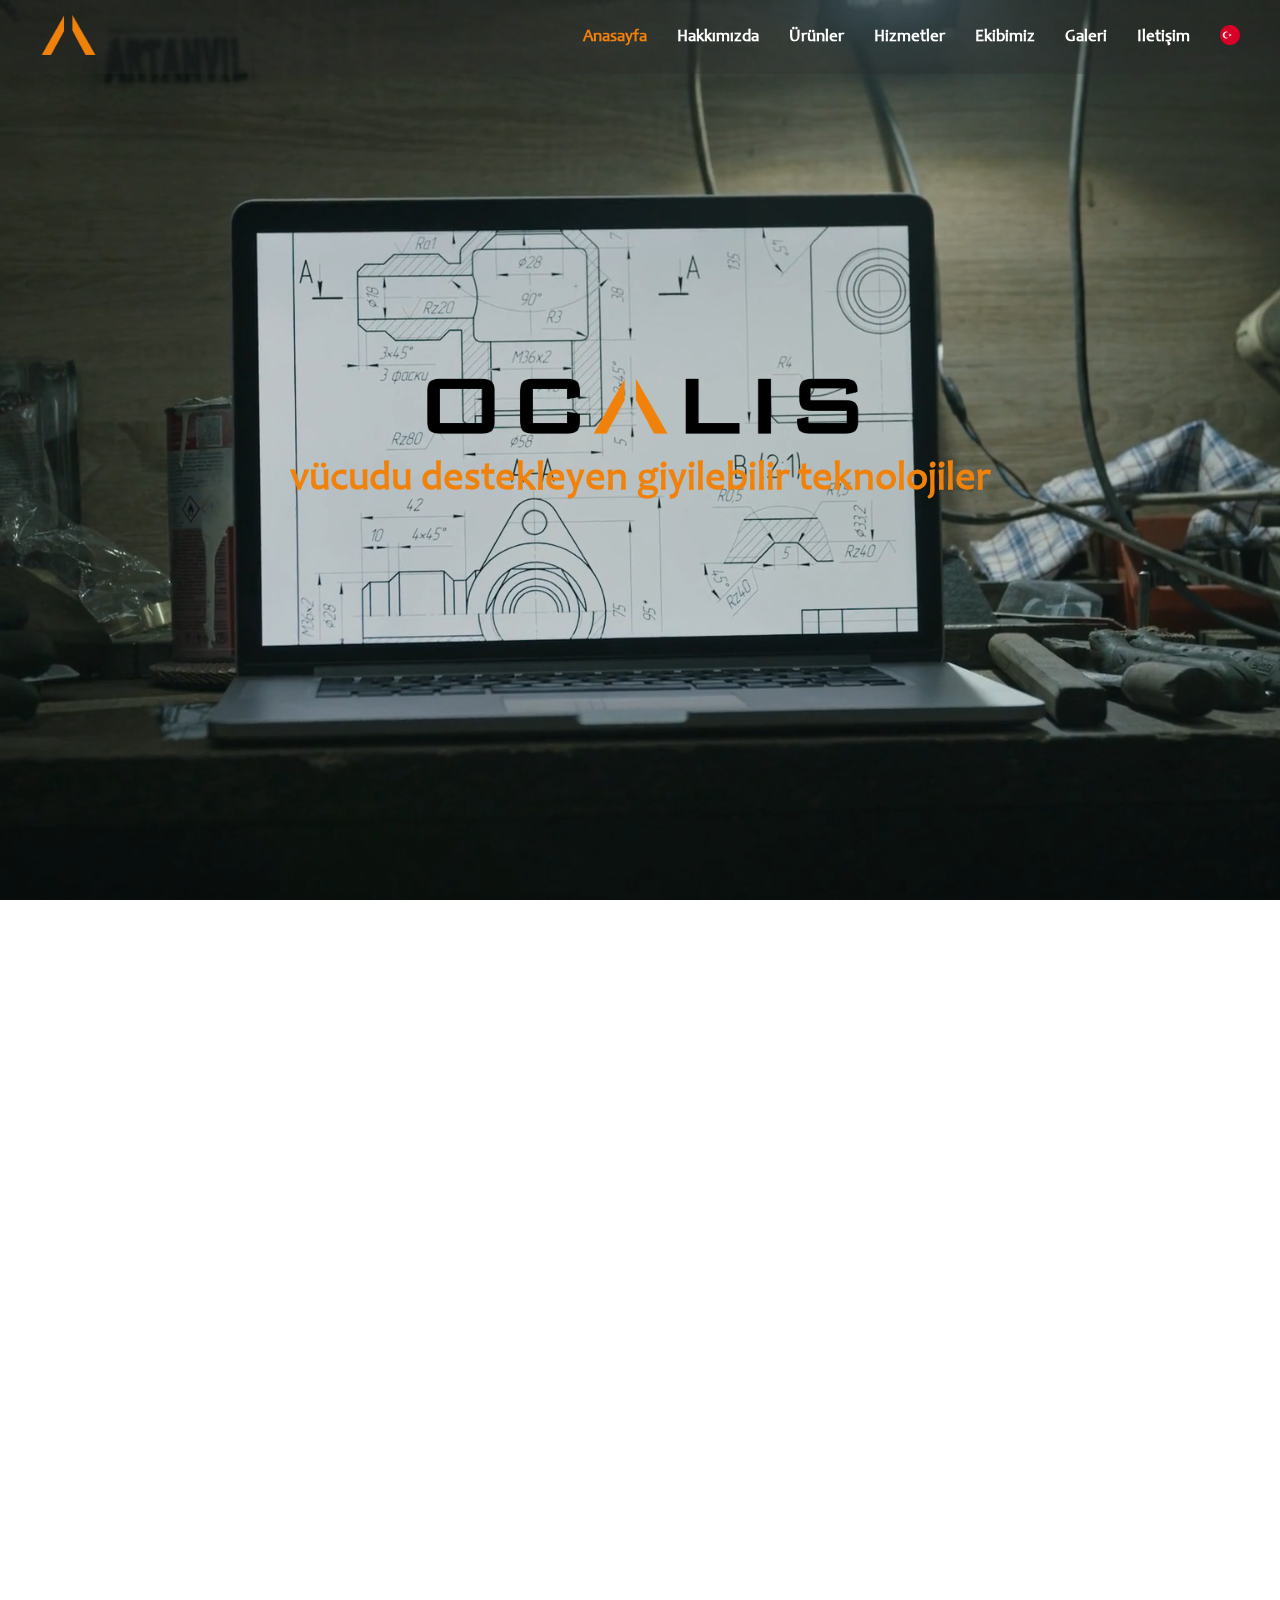
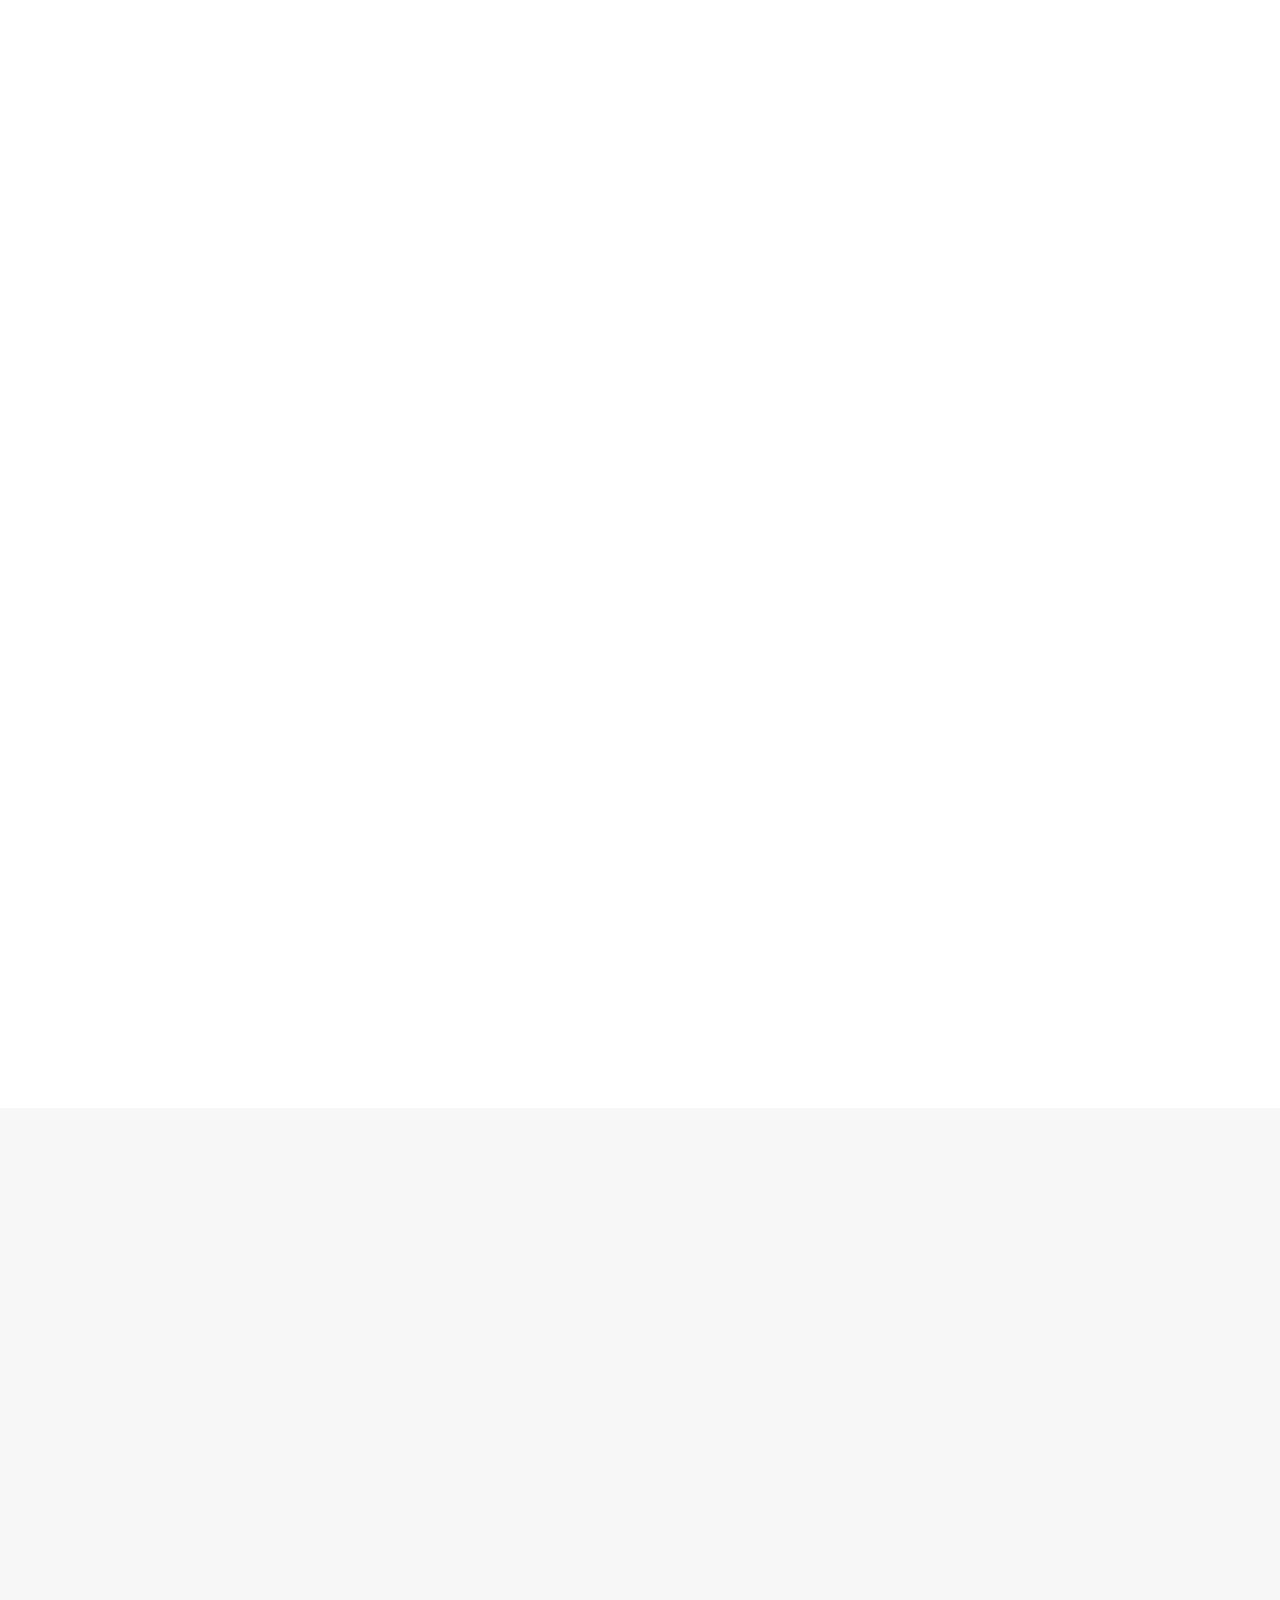
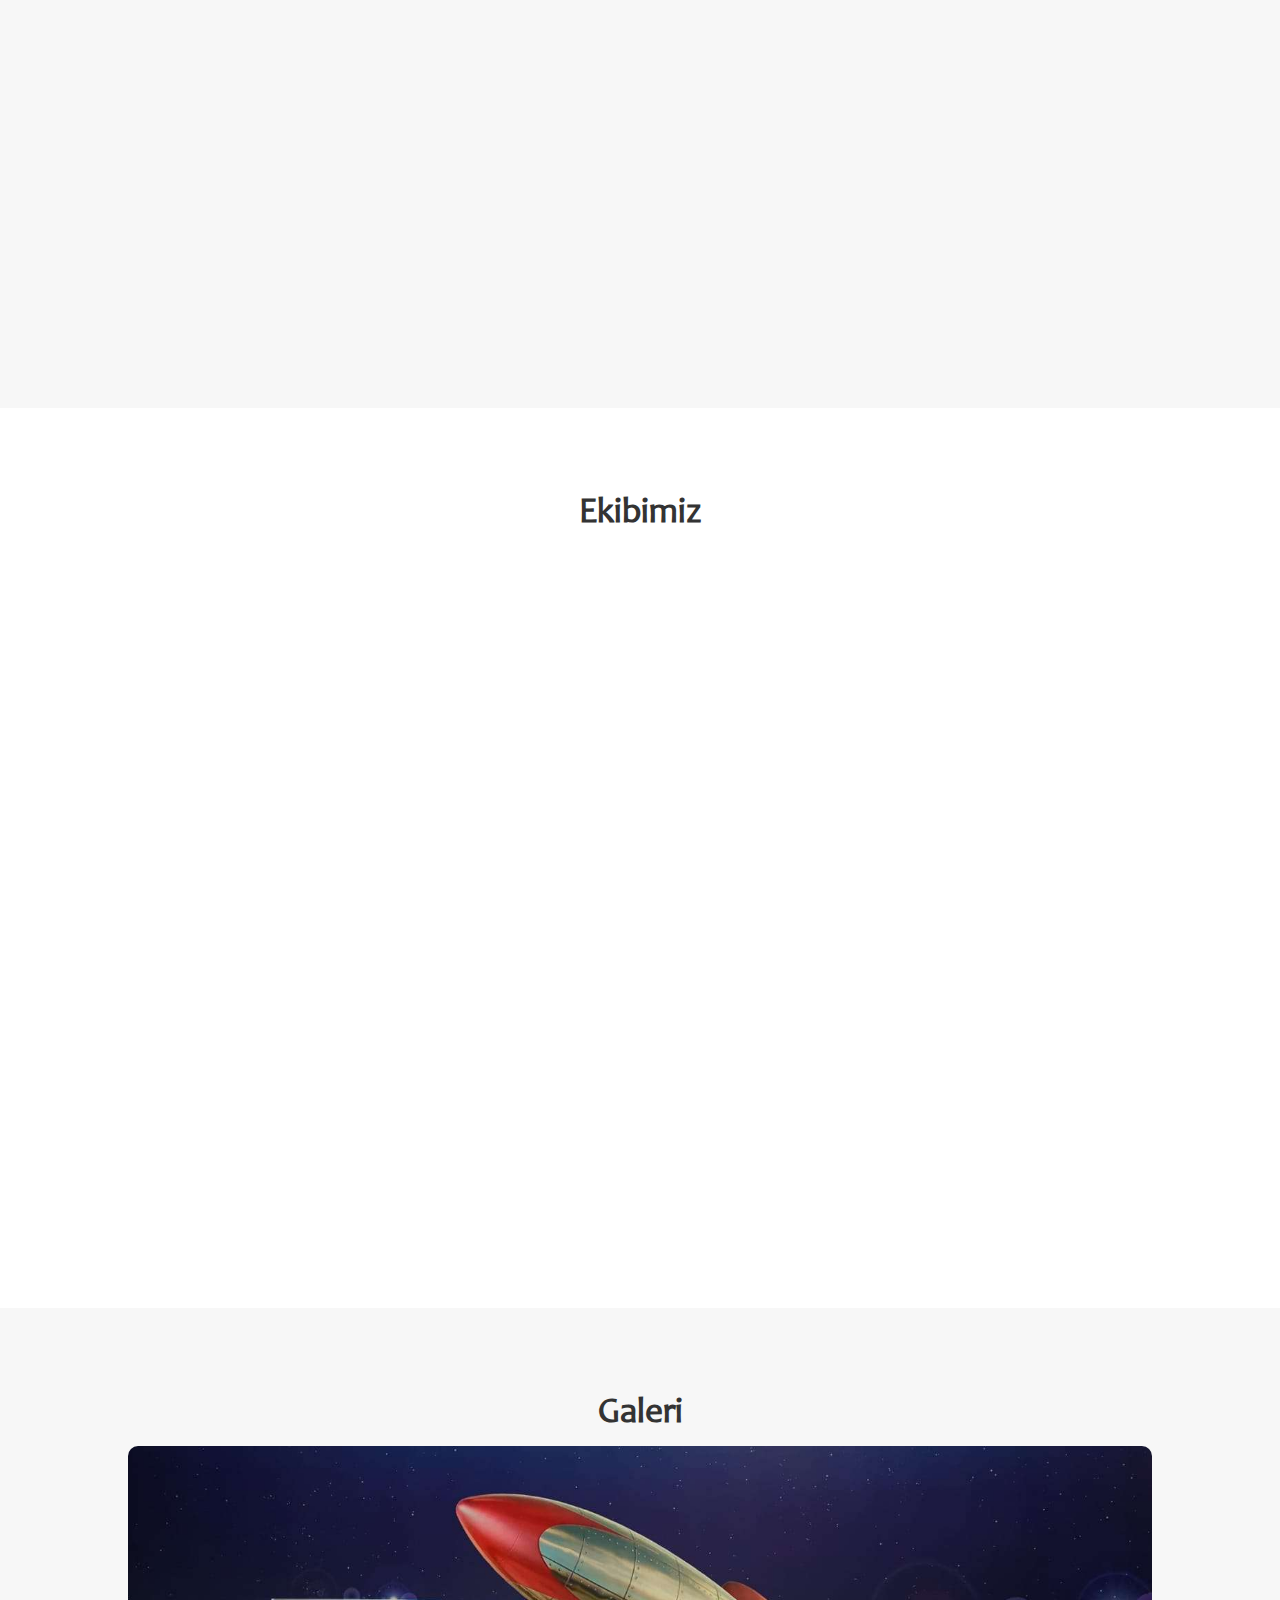
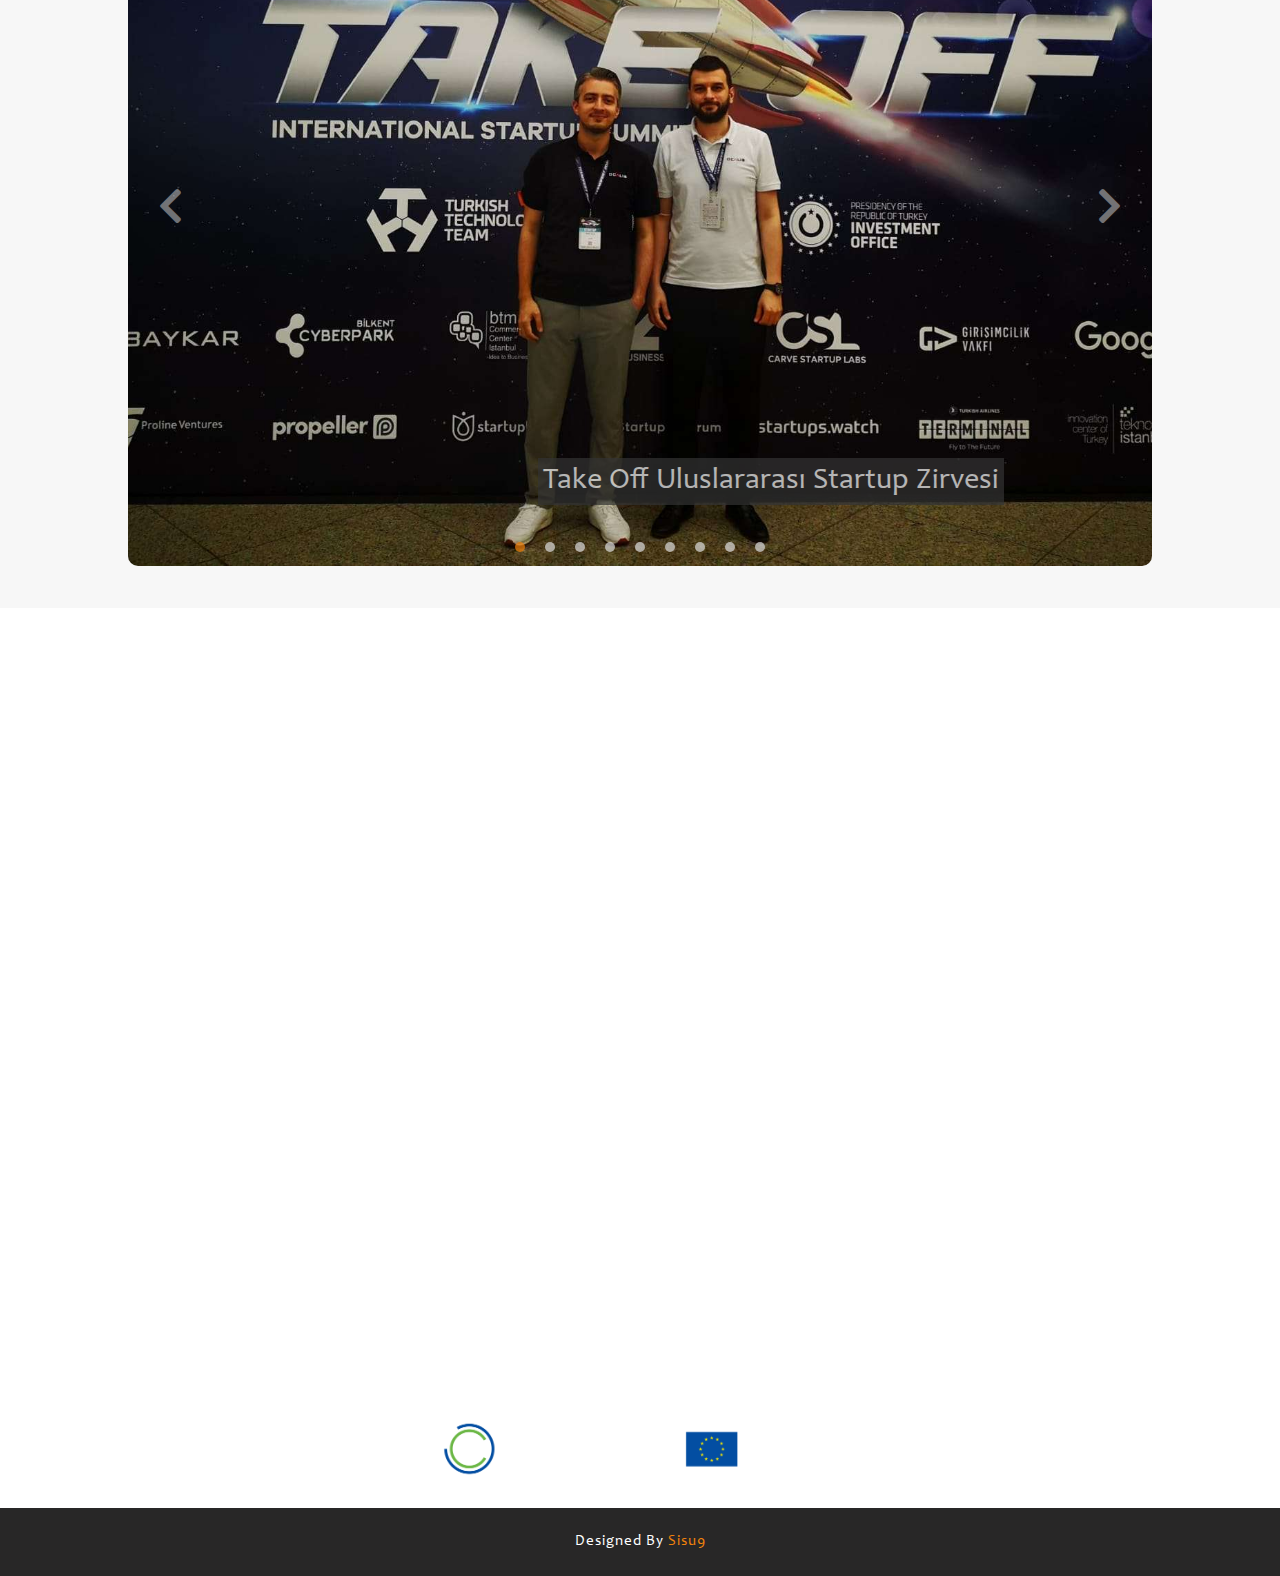
<file: index.html>
<!DOCTYPE html>
<html>
    <head>
        <meta charset="UTF-8">
        <meta name="viewport" content="width_device-width, initial-scale=1.0">
        <meta name="description" content="Vücudu Destekleyen Giyilebilir Teknolojiler">
        <title>OCALIS</title>
        <!-- aos css -->
        <!-- <link
        rel="stylesheet" href="https://cdnjs.cloudflare.com/ajax/libs/aos/2.0.2/aos.css"> -->
        <link href="https://unpkg.com/aos@2.3.1/dist/aos.css" rel="stylesheet">
        <!-- <link href="./assets/css/aos.css" rel="stylesheet"> -->
        <!-- google font -->
        <!-- <link rel="preconnect" href="https://fonts.gstatic.com"> -->
        <!-- <link href="//db.onlinewebfonts.com/c/8daa0f2304ee100fe3888d5b7307e64f?family=Candara" rel="preload" as="font" type="text/css"/> -->
        <link
        rel="stylesheet" href="https://cdnjs.cloudflare.com/ajax/libs/font-awesome/5.15.3/css/all.min.css">
        <!-- my style css -->
        <link rel="stylesheet" href="./style.css">
        <link rel="shortcut icon" href="./favicon.ico" type="image/x-icon">

        <!-- Global site tag (gtag.js) - Google Analytics -->
        <script async src="https://www.googletagmanager.com/gtag/js?id=G-1N38MESW5E"></script>
        <script>
        window.dataLayer = window.dataLayer || [];
        function gtag(){dataLayer.push(arguments);}
        gtag('js', new Date());

        gtag('config', 'G-1N38MESW5E');
        </script>
    </head>
    <body>

        <!-- header start -->
        <header>
            <a href="#" class="logo"><img src="./assets/v.png" alt="logo"></a>
            <div id="menu-bar" class="fas fa-bars"></div>
            <nav class="navbar">
                <ul>
                    <li>
                        <a href="#home" class="active">anasayfa</a>
                    </li>
                    <li>
                        <a href="#about">hakkımızda</a>
                    </li>
                    <li>
                        <a href="#products">ürünler</a>
                    </li>
                    <li>
                        <a href="#menu">hizmetler</a>
                    </li>
                    <li>
                        <a href="#team">ekibimiz</a>
                    </li>
                    <li>
                        <a href="#popular">galeri</a>
                    </li>
                    <li>
                        <a href="#order">iletişim</a>
                    </li>
                    <ul class="lang-main">
                        <li>
                            <a href="#" aria-haspopup="true">
                                <img src="./assets/turkey.png" alt="tr"></a>
                            <ul class="dropdown" aria-label="submenu">
                                <li>
                                    <a href="index_en.html"><img src="./assets/united-kingdom.png" alt="en"></a>
                                </li>
                            </ul>
                        </li>
                    </ul>
                </ul>
            </nav>
        </header>
        <!-- header end -->
        <!-- home start -->
        <section class="home" id="home">
            <video class="video-slide" preload="auto" src="./assets/background/3.5.mp4" autoplay loop muted poster="" type="video/mp4"></video>
            <div></div>
            <div class="content" data-aos="fade-right">
                <img src="./assets/logo.png" alt="">
                <h3>Vücudu Destekleyen Giyilebilir Teknolojiler</h3>
            </div>

        </section>
        <!-- home end -->
        <!-- about start -->
        <section class="about" id="about">
            <button class="scrollToTopBtn">
                <i class="fas fa-chevron-circle-up"></i>
            </button>
            <div class="content" data-aos="fade-left">
                <h6>Hakkımızda</h6>
                <h3>OCALIS Mühendislik A.Ş.</h3>
                <p>OCALIS 2020 yılında TÜBİTAK 1512 BİGG desteği ile Uludağ Üniversitesi ULUTEK Teknoloji Geliştirme Bölgesi’nde kurulmuştur.</p>
                <p>Dış iskelet sistemleri geliştiren firma aynı zamanda mühendislik-danışmanlık hizmetleri de vermektedir.</p>
            </div>
            <div class="image" data-aos="fade-right">
                <img src="./assets/office1.jpg" alt="">
            </div>
        </section>
        <!-- about end -->
        <!-- products start -->
        <section class="products" id="products">
            <div class="image" data-aos="fade-left">
                <img src="./assets/products.jpg" alt="">
            </div>
            <div class="content" data-aos="fade-right">
                <h6>Ürünler</h6>
                <h3>Dış İskelet Sistemleri</h3>
                <a href="#" class="togglebtn_u">
                    <img src="./assets/U.png" alt="">
                    <p> Üst Gövde Dış İskelet Sistemi</p>
                </a>
                <div id="disu">
                    <hr class="solid">
                    <p>Kolu ve omzu destekler</p>
                    <p>İlgili kaslara gelen yükü %40 azaltır</p>
                    <p>Kas - iskelet hastalıklarını ve iş kazalarını önler</p>
                    <p>İş verimliliğini ve motivasyonu artırır</p>
                    <hr class="solid">
                </div>
                <a href="#" class="togglebtn_b">
                    <img src="./assets/B.png" alt="">
                    <p> Bel Desteği Dış İskelet Sistemi</p>
                </a>
                <div id="disb">
                    <hr class="solid">
                    <p>Arge çalışmaları devam etmektedir</p>
                    <hr class="solid">
                </div>
                <a href="#" class="togglebtn_n">
                    <img src="./assets/N.png" alt="">
                    <p> Boyun Desteği Dış İskelet Sistemi</p>
                </a>
                <div id="disn">
                    <hr class="solid">
                    <p>Arge çalışmaları devam etmektedir</p>
                    <hr class="solid">
                </div>
                <a href="#" class="togglebtn_k">
                    <img src="./assets/K.png" alt="">
                    <p> Diz Desteği Dış İskelet Sistemi</p>
                </a>
                <a href="#" class="togglebtn_l">
                    <img src="./assets/L.png" alt="">
                    <p> Oturma Desteği Dış İskelet Sistemi</p>
                </a>
                <a href="#" class="togglebtn_ai" style="padding-left: 7px;">
                    <img src="./assets/AI.png" alt="">
                    <p> Yapay Zeka Tabanlı Dış İskelet Sistemi</p>
                </a>

            </div>

        </section>
        <!-- products end -->
        <!-- menu start -->
        <section class="menu" id="menu">
            <ul class="list" data-aos="fade-down">
                <li class="btn active" href="#content1" data-src="./assets/muhendislik.jpg">Mühendislik Danışmanlık</li>
                <li class="btn" href="#content2" data-src="./assets/cooperation.jpg">İş Birlikleri</li>
                <li class="btn" href="#content3" data-src="./assets/representation.jpg">Temsilcilikler</li>
            </ul>
            <div class="row" data-aos="fade-right">
                <div class="image" data-aos="fade-left">
                    <img src="./assets/muhendislik.jpg" id="menu-img" alt="">
                </div>
                <div id="menu-content" class="content" data-aos="fade-left">
                    <div class="info active" id="content1">
                        <h3>Mühendislik Danışmanlık Hizmetleri</h3>
                        <p>Ergonomi Analizleri</p>
                        <p>Lojistik Danışmanlığı</p>
                        <p>Otomatik Depolama Sistemleri Tasarımı</p>
                        <p>Periyodik Raf Muayene Hizmetleri</p>
                        <p>Mekanik Tasarım</p>
                        <p>Sonlu Elemanlar Analizleri</p>

                    </div>
                    <div class="info" id="content2">
                        <h3>İş Birlikleri</h3>
                        <div class="box-container">
                            <div class="box" data-aos="fade-right">
                                <a href="https://www.acme-world.com" target="_blank"><img src="./assets/acme.jpg" alt=""></a>
                                <h3>ACME Intralog</h3>
                                <div class="price">Partner Firma</div>
                            </div>
                            <div class="box" data-aos="fade-top">
                                <a href="http://www.olcumuhendislik.com" target="_blank"><img src="./assets/olcu.jpg" alt=""></a>
                                <h3>Ölçü Mühendislik</h3>
                                <div class="price">Partner Firma</div>
                            </div>
                            <div class="box" data-aos="fade-top">
                                <a href="http://www.sisu9.com" target="_blank"><img src="./assets/tech.jpg" alt=""></a>
                                <h3>sisu9 Teknoloji</h3>
                                <div class="price">Partner Firma</div>
                            </div>
                            <div class="box" data-aos="fade-top">
                                <a href="https://www.ulutek.com.tr/firma/detay/bd594364-d5a3-4aad-91db-625b55b2470d" target="_blank"><img src="./assets/service1.jpg" alt=""></a>
                                <h3>Hendes Creative</h3>
                                <div class="price">Partner Firma</div>
                            </div>

                        </div>
                    </div>
                    <div class="info" id="content3">
                        <h3>Temsilcilikler</h3>
                        <div class="box-container">
                            <div class="box" data-aos="fade-right">
                                <a href="https://www.eurofork.com/en" target="_blank"><img src="./assets/eurofork.jpg" alt=""></a>
                                <h3>Eurofork S.p.A.</h3>
                                <div class="price">Türkiye Satış Temsilcisi</div>
                            </div>
                        </div>
                    </div>
                </div>
            </div>
        </section>
        <!-- menu end -->

        <section class="popular-gallery" id="team">
            <h1 class="heading">Ekibimiz</h1>
            <div class="box-container">

                <div class="box" data-aos="fade-right">
                    <img src="./assets/ahmet.jpeg" alt="">
                    <h3>Ahmet Emre Öçal</h3>
                    <div class="price">Kurucu Ortak</div>
                    <div class="stars">
                        <a href="mailto:ahmet@ocalis.com.tr">
                            <i class="fas fa-envelope"></i>
                        </a>
                        <a href="http://www.linkedin.com/in/ahmet-emre-ocal/" target="_blank">
                            <i class="fab fa-linkedin"></i>
                        </a>
                    </div>
                </div>
                <div class="box" data-aos="fade-top">
                    <img src="./assets/emre.jpeg" alt="">
                    <h3>Emre Çalış</h3>
                    <div class="price">Kurucu Ortak</div>
                    <div class="stars">
                        <a href="mailto:emre@ocalis.com.tr">
                            <i class="fas fa-envelope"></i>
                        </a>
                        <a href="https://www.linkedin.com/in/emre-calis/" target="_blank">
                            <i class="fab fa-linkedin"></i>
                        </a>
                    </div>
                </div>
                <div class="box" data-aos="fade-left">
                    <img src="./assets/tgunduz.jpg" alt="">
                    <h3>Prof. Dr. Tülin Gündüz</h3>
                    <div class="price">Danışman</div>
                    <div class="stars">
                        <a href="https://avesis.uludag.edu.tr/tg" target="_blank">
                            <i class="fas fa-globe"></i>
                        </a>
                        <a href="https://www.linkedin.com/in/prof-dr-t%C3%BClin-g%C3%BCnd%C3%BCz-7939a3a2/" target="_blank">
                            <i class="fab fa-linkedin"></i>
                        </a>
                    </div>
                </div>

            </div>
        </section>
        <!-- popular start -->
        <section class="popular" id="popular">
            <h1 class="heading">Galeri</h1>
            <div class="carousel">
                <button type="button" class="carousel_btn jsPrev" aria-label="Previous slide">
                    <i class="fas fa-chevron-left"></i>
                </button>

                <div class="carousel_track-container">
                    <ul class="carousel_track">
                        <li class="carousel_slide is-selected">
                            <div class="carousel_image">
                                <img src="./assets/takeoff3.jpg" alt="" role="presentation">
                            </div>
                            <div class="carousel_title">
                                <p>Take Off Uluslararası Startup Zirvesi</p>
                            </div>
                        </li>
                        <li class="carousel_slide">
                            <div class="carousel_image">
                                <img src="./assets/takeoff1.jpg" alt="" role="presentation">
                            </div>
                            <div class="carousel_title">
                                <p>Take Off Uluslararası Startup Zirvesi</p>
                            </div>
                        </li>

                        <li class="carousel_slide">
                            <div class="carousel_image">
                                <img src="./assets/takeoff2.jpg" alt="" role="presentation">
                            </div>
                            <div class="carousel_title">
                                <p>Take Off Uluslararası Startup Zirvesi</p>
                            </div>
                        </li>

                        <li class="carousel_slide">
                            <div class="carousel_image">
                                <img src="./assets/takeoff6.jpg" alt="" role="presentation">
                            </div>
                            <div class="carousel_title">
                                <p>OİB – Otomotivin Geleceği Tasarım Yarışması</p>
                            </div>
                        </li>

                        <li class="carousel_slide">
                            <div class="carousel_image">
                                <img src="./assets/takeoff4.jpg" alt="" role="presentation">
                            </div>
                            <div class="carousel_title">
                                <p>OİB – Otomotivin Geleceği Tasarım Yarışması</p>
                            </div>
                        </li>
                        <li class="carousel_slide">
                            <div class="carousel_image">
                                <img src="./assets/takeoff7.jpg" alt="" role="presentation">
                            </div>
                            <div class="carousel_title">
                                <p>Teknofest 2021</p>
                            </div>
                        </li>
                        <li class="carousel_slide">
                            <div class="carousel_image">
                                <img src="./assets/gallery1.jpg" alt="" role="presentation">
                            </div>
                            <div class="carousel_title">
                                <p>TİM-TEB Hızlandırma Programı</p>
                            </div>
                        </li>
                        <li class="carousel_slide">
                            <div class="carousel_image">
                                <img src="./assets/gallery2.jpg" alt="" role="presentation">
                            </div>
                            <div class="carousel_title">
                                <p>Avrupa Birliği EIT Jumpstarter 2021</p>
                            </div>
                        </li>
                        <li class="carousel_slide">
                            <div class="carousel_image">
                                <img src="./assets/gallery3.jpeg" alt="" role="presentation">
                            </div>
                            <div class="carousel_title">
                                <p>OİB – Otomotivin Geleceği Tasarım Yarışması Finali</p>
                            </div>
                        </li>
                    </ul>
                </div>

                <button type="button" class="carousel_btn jsNext" aria-label="Next slide">
                    <i class="fas fa-chevron-right"></i>
                </button>
            </div>
        </section>
        <!-- popular end -->


        <!-- order start -->
        <section class="order" id="order">
            <div class="box-container" data-aos="fade-up">
                <div class="box">
                    <h3>iletişim</h3>
                    <a href="https://www.google.com.tr/maps/place/Ulutek+Teknopark/@40.2222981,28.856644,17z/data=!4m12!1m6!3m5!1s0x14ca11e76897ed27:0x6b086edd81e12343!2sUlutek+Teknopark!8m2!3d40.2222981!4d28.8588327!3m4!1s0x14ca11e76897ed27:0x6b086edd81e12343!8m2!3d40.2222981!4d28.8588327" target="_blank">
                        <p>
                            <i class="fas fa-map-marker-alt"></i>Görükle Mahallesi Üniversite-1 Cad. Ulutek No: 933/B013 Nilüfer 16285 Bursa, Türkiye
                        </p>
                    </a>
                    <a href="mailto:info@ocalis.com.tr">
                        <p style="text-transform: lowercase;">
                            <i class="fas fa-envelope"></i>info@ocalis.com.tr</p>
                    </a>
                    <a href="tel:+905058712511">
                        <p>
                            <i class="fas fa-phone"></i>+90 (505) 871 25 11</p>
                    </a>
                    <a href="tel:+905552988721">
                        <p>
                            <i class="fas fa-phone"></i>+90 (555) 298 87 21</p>
                    </a>
    
                </div>
                <div class="box">
                    <h3>hızlı erişim</h3>
                    <a href="#home">ana sayfa</a>
                    <a href="#about">hakkımızda</a>
                    <a href="#products">ürünler</a>
                    <a href="#menu">hizmetler</a>
                    <a href="#team">ekibimiz</a>
                    <a href="#popular">galeri</a>
                    <a href="#order">iletişim</a>
                </div>
                <div class="box">
                    <h3>bizi takip edin</h3>
                    <a href="https://www.linkedin.com/company/ocalis/" target="_blank">linkedin</a>
                    <a href="https://www.youtube.com/channel/UCZcQsr9cghWJSUIOcBgvXXw" target="_blank">youtube</a>
                </div>
            </div>
            <div class="support">
                <a href="https://eitmanufacturing.eu/" class="logo" target="_blank"><img src="./assets/eueit.png" alt="logo"></a>
            </div>
        </section>
        <!-- order end -->
        <!-- footer start -->

        <div class="footer">
            <h1 class="credit">designed by
                <a href="#">sisu9</a>
            </h1>
        </div>
        <!-- footer end -->


        <!-- aos js -->
        <!-- <script src="https://cdnjs.cloudflare.com/ajax/libs/aos/2.0.2/aos.js"></script> -->
        <!-- <script src="https://unpkg.com/aos@2.3.1/dist/aos.js"></script> -->
        <script src="./assets/js/aos.js"></script>
        <!-- jquery -->
        <!-- <script src="https://cdnjs.cloudflare.com/ajax/libs/jquery/3.6.0/jquery.min.js"></script> -->
        <script src="./assets/js/jquery.js"></script>

        <!-- my main js -->
        <script src="./main.js" async></script>
        <!-- initializing aos -->
        <script>
            AOS.init({delay: 400, duration: 1000});


            $(function () {
                $('#disu').stop().slideUp(100);
                $('#disb').stop().slideUp(100);
                $('#disn').stop().slideUp(100);
                //$('#disk').stop().slideUp(100);
                //$('#disl').stop().slideUp(100);
                //$('#disai').stop().slideUp(100);

                $('a.togglebtn_u').click(function () {
                    $('#disu').stop().slideToggle(700);
                    $('#disb').stop().slideUp(700);
                    $('#disn').stop().slideUp(700);
                    //$('#disk').stop().slideUp(700);
                    //$('#disl').stop().slideUp(700);
                    //$('#disai').stop().slideUp(700);
                    return false;
                });

                $('a.togglebtn_b').click(function () {
                    $('#disb').stop().slideToggle(700);
                    $('#disu').stop().slideUp(700);
                    $('#disn').stop().slideUp(700);
                    //$('#disk').stop().slideUp(700);
                    //$('#disl').stop().slideUp(700);
                    //$('#disai').stop().slideUp(700);
                    return false;
                });

                $('a.togglebtn_n').click(function () {
                    $('#disn').stop().slideToggle(700);
                    $('#disu').stop().slideUp(700);
                    $('#disb').stop().slideUp(700);
                   /*  $('#disk').stop().slideUp(700);
                    $('#disl').stop().slideUp(700);
                    $('#disai').stop().slideUp(700); */
                    return false;
                });

                $('a.togglebtn_k').click(function () {
                   // $('#disk').stop().slideToggle(700);
                    $('#disu').stop().slideUp(700);
                    $('#disb').stop().slideUp(700);
                    $('#disn').stop().slideUp(700);
                    //$('#disl').stop().slideUp(700);
                    //$('#disai').stop().slideUp(700);
                    return false;
                });

                $('a.togglebtn_l').click(function () {
                    //$('#disl').stop().slideToggle(700);
                    $('#disu').stop().slideUp(700);
                    $('#disb').stop().slideUp(700);
                    $('#disn').stop().slideUp(700);
                   // $('#disk').stop().slideUp(700);
                    //$('#disai').stop().slideUp(700);
                    return false;
                });
                $('a.togglebtn_ai').click(function () {
                    //$('#disai').stop().slideToggle(700);
                    $('#disu').stop().slideUp(700);
                    $('#disb').stop().slideUp(700);
                    $('#disn').stop().slideUp(700);
                    //$('#disk').stop().slideUp(700);
                    //$('#disl').stop().slideUp(700);
                    return false;
                });
            });

         /*    !function ($) {
                $(document).ready(function () {

                    $("video").each(function ($index) {
                        var $video = $(this);
                        var $clone = $video.clone();
                        $video.after($clone);

                        var video = $video[0];
                        var clone = $clone[0];

                        clone.hidden = true;
                        clone.pause();
                        clone.currentTime = 0;

                        video.ontimeupdate = function () {
                            if (video.currentTime >= video.duration - .5) {
                                clone.play();
                                video.hidden = true;
                                clone.hidden = false;
                                video.pause();
                                video.currentTime = 0;
                            }
                        }

                        clone.ontimeupdate = function () {
                            if (clone.currentTime >= clone.duration - .5) {
                                video.play();
                                clone.hidden = true;
                                video.hidden = false;
                                clone.pause();
                                clone.currentTime = 0;
                            }
                        }

                    });

                });
            }(jQuery); */
        </script>
    </body>
</html>
</file>
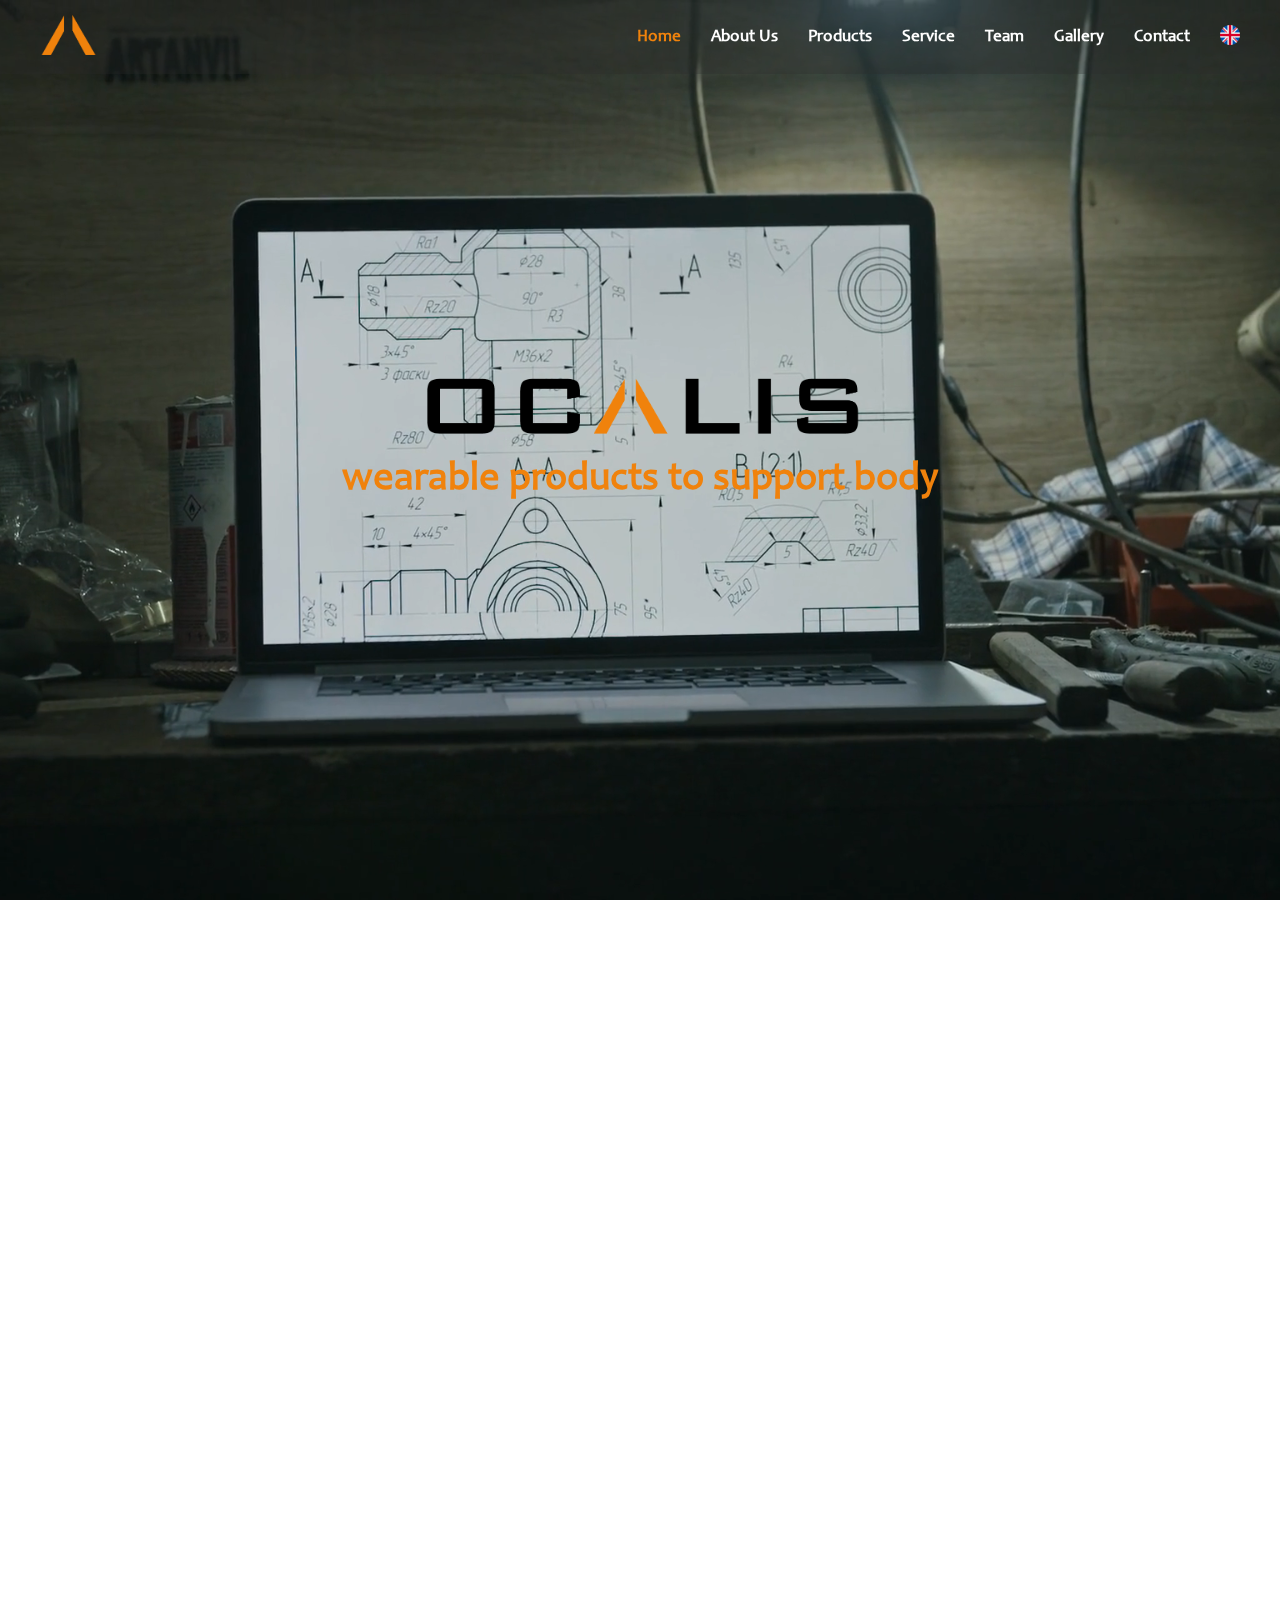
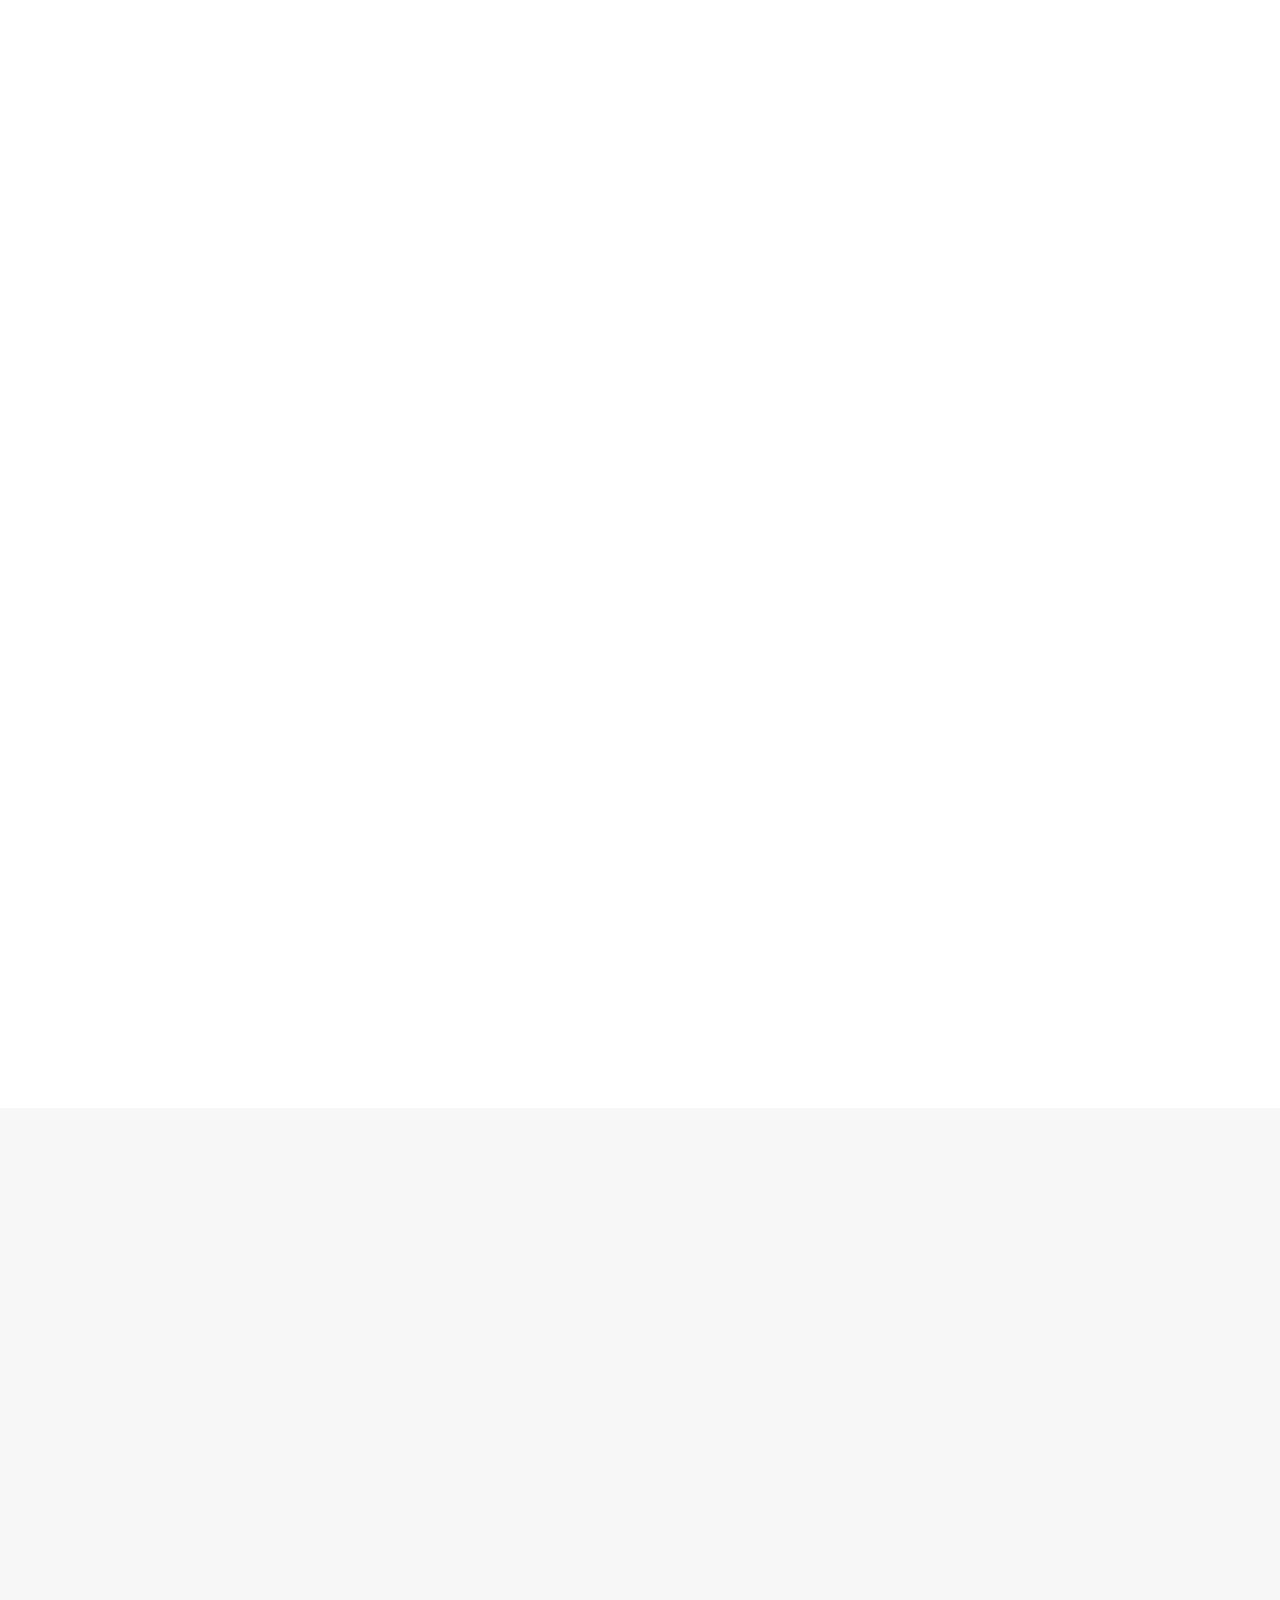
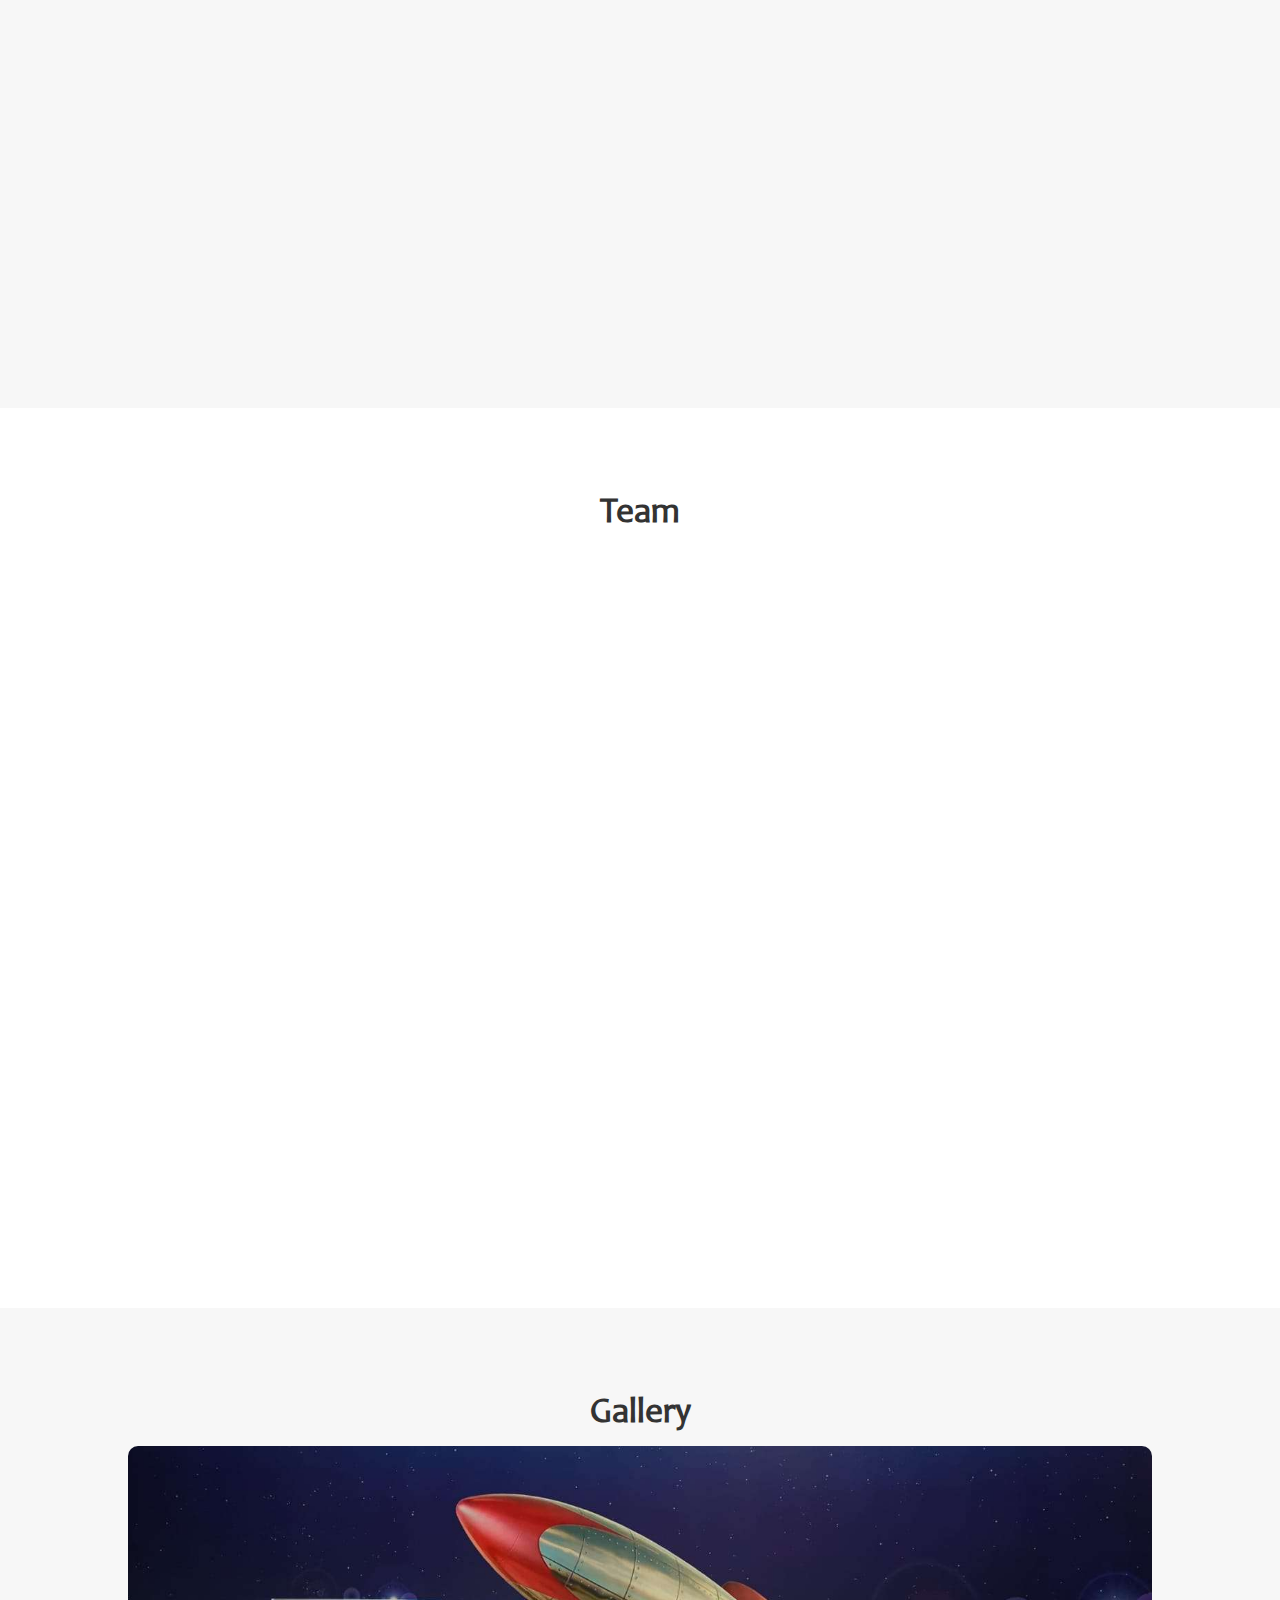
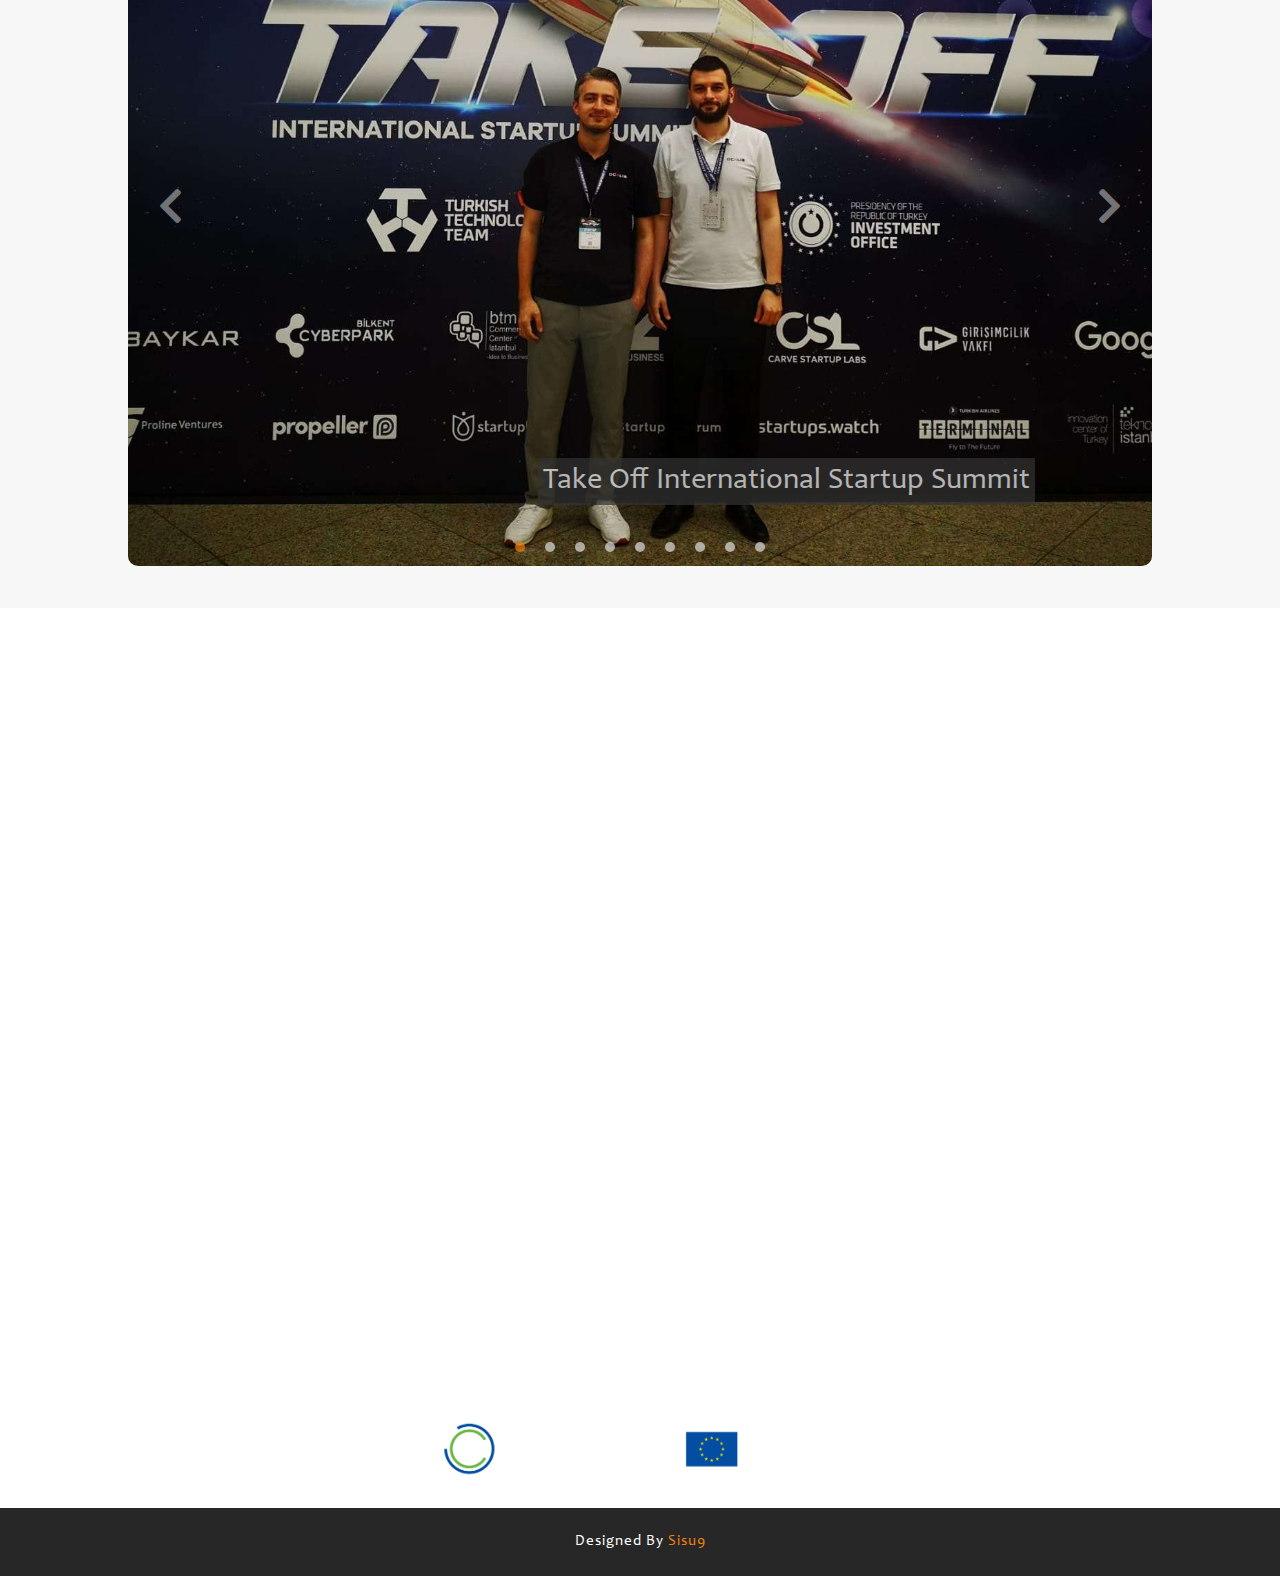
<file: index_en.html>
<!DOCTYPE html>
<html>
    <head>
        <meta charset="UTF-8">
        <meta name="viewport" content="width_device-width, initial-scale=1.0">
        <meta name="description" content="Wearable Products to Support Body">
        <title>OCALIS</title>
        <!-- aos css -->
          <!-- <link
        rel="stylesheet" href="https://cdnjs.cloudflare.com/ajax/libs/aos/2.0.2/aos.css"> -->
        <link href="https://unpkg.com/aos@2.3.1/dist/aos.css" rel="stylesheet">
        <!-- <link href="./assets/css/aos.css" rel="stylesheet"> -->
        <!-- google font -->
        <!-- <link rel="preconnect" href="https://fonts.gstatic.com"> -->
       <!--  <link href="//db.onlinewebfonts.com/c/8daa0f2304ee100fe3888d5b7307e64f?family=Candara" rel="preload" as="font" type="text/css"/> -->
        <link
        rel="stylesheet" href="https://cdnjs.cloudflare.com/ajax/libs/font-awesome/5.15.3/css/all.min.css">
        <!-- my style css -->
        <link rel="stylesheet" href="./style.css">
        <link rel="shortcut icon" href="./favicon.ico" type="image/x-icon">
        <!-- Global site tag (gtag.js) - Google Analytics -->
        <script async src="https://www.googletagmanager.com/gtag/js?id=G-1N38MESW5E"></script>
        <script>
        window.dataLayer = window.dataLayer || [];
        function gtag(){dataLayer.push(arguments);}
        gtag('js', new Date());

        gtag('config', 'G-1N38MESW5E');
        </script>
    </head>
    <body>

        <!-- header start -->
        <header>
            <a href="#" class="logo"><img src="./assets/v.png" alt="logo"></a>
            <div id="menu-bar" class="fas fa-bars"></div>
            <nav class="navbar">
                <ul>
                    <li>
                        <a href="#home" class="active">home</a>
                    </li>
                    <li>
                        <a href="#about">about us</a>
                    </li>
                    <li>
                        <a href="#products">products</a>
                    </li>
                    <li>
                        <a href="#menu">service</a>
                    </li>
                    <li>
                        <a href="#team">team</a>
                    </li>
                    <li>
                        <a href="#popular">gallery</a>
                    </li>
                    <li>
                        <a href="#order">contact</a>
                    </li>
                    <ul class="lang-main">
                        <li>
                            <a href="#" aria-haspopup="true">
                                <img src="./assets/united-kingdom.png" alt="en"></a>
                            <ul class="dropdown" aria-label="submenu">
                                <li>
                                    <a href="index.html"><img src="./assets/turkey.png" alt="tr"></a>
                                </li>
                            </ul>
                        </li>
                    </ul>
                </ul>
            </nav>
        </header>
        <!-- header end -->
        <!-- home start -->
        <section class="home" id="home">
            <video class="video-slide" preload="auto" src="./assets/background/3.5.mp4" autoplay loop muted poster="" type="video/mp4"></video>
            <div class="content" data-aos="fade-right">
                <img src="./assets/logo.png" alt="">
                <h3>Wearable Products to Support Body</h3>
            </div>

        </section>
        <!-- home end -->
        <!-- about start -->
        <section class="about" id="about">
            <button class="scrollToTopBtn">
                <i class="fas fa-chevron-circle-up"></i>
            </button>
            <div class="content" data-aos="fade-left">
                <h6>About Us</h6>
                <h3>OCALIS Engineering</h3>
                <p>OCALIS has been established with TÜBİTAK 1512 BİGG support at Bursa Uludag University ULUTEK Technology Development Zone.</p>
                <p>The company develops exoskeletons and provide engineering consultancy.</p>
            </div>
            <div class="image" data-aos="fade-right">
                <img src="./assets/office1.jpg" alt="">
            </div>
        </section>
        <!-- about end -->
        <!-- products start -->
        <section class="products" id="products">
            <div class="image" data-aos="fade-left">
                <img src="./assets/products.jpg" alt="">
            </div>
            <div class="content" data-aos="fade-right">
                <h6>Products</h6>
                <h3>Exoskeletons</h3>
                <a href="#" class="togglebtn_u">
                    <img src="./assets/U.png" alt="">
                    <p> Upper Body Exoskeleton</p>
                </a>
                <div id="disu">
                    <hr class="solid">
                    <p>Supports arm and shoulder</p>
                    <p>Reduces the loads on relevant muscles by %40</p>
                    <p>Prevents musculo skeletal disorders & work related accidents</p>
                    <p>Increases efficiency and motivation</p>
                    <hr class="solid">
                </div>
                <a href="#" class="togglebtn_b">
                    <img src="./assets/B.png" alt="">
                    <p> Back Exoskeleton</p>
                </a>
                <div id="disb">
                    <hr class="solid">
                    <p>R&D studies continue</p>
                    <hr class="solid">
                </div>
                <a href="#" class="togglebtn_n">
                    <img src="./assets/N.png" alt="">
                    <p> Neck Exoskeleton</p>
                </a>
                <div id="disn">
                    <hr class="solid">
                    <p>R&D studies continue</p>
                    <hr class="solid">
                </div>
                <a href="#" class="togglebtn_k">
                    <img src="./assets/K.png" alt="">
                    <p> Knee Exoskeleton</p>
                </a>
                
                <a href="#" class="togglebtn_l">
                    <img src="./assets/L.png" alt="">
                    <p> Leg Exoskeleton</p>
                </a>
                
                <a href="#" class="togglebtn_ai" style="padding-left: 7px;">
                    <img src="./assets/AI.png" alt="">
                    <p>disAI - AI Based Exoskeleton</p>
                </a>

            </div>

        </section>
        <!-- products end -->
        <!-- menu start -->
        <section class="menu" id="menu">
            <ul class="list" data-aos="fade-down">
                <li class="btn active" href="#content1" data-src="./assets/muhendislik.jpg">Engineering Consultancy</li>
                <li class="btn" href="#content2" data-src="./assets/cooperation.jpg">Cooperations</li>
                <li class="btn" href="#content3" data-src="./assets/representation.jpg">Representative Offices</li>
            </ul>
            <div class="row" data-aos="fade-right">
                <div class="image" data-aos="fade-left">
                    <img src="./assets/muhendislik.jpg" id="menu-img" alt="">
                </div>
                <div id="menu-content" class="content" data-aos="fade-left">
                    <div class="info active" id="content1">
                        <h3>Engineering Consultancy</h3>
                        <p>Ergonomics Analysis</p>
                        <p>Logistics Consultancy</p>
                        <p>Automated Warehouses Design</p>
                        <p>Periodic Racking Inspection</p>
                        <p>Mechanical Design</p>
                        <p>Finite Element Analysis</p>

                    </div>
                    <div class="info" id="content2">
                        <h3>Cooperations</h3>
                        <div class="box-container">
                            <div class="box" data-aos="fade-right">
                                <a href="https://www.acme-world.com" target="_blank"><img src="./assets/acme.jpg" alt=""></a>
                                <h3>ACME Intralog</h3>
                                <div class="price">Partner Company</div>
                            </div>
                            <div class="box" data-aos="fade-top">
                                <a href="http://www.olcumuhendislik.com" target="_blank"><img src="./assets/olcu.jpg" alt=""></a>
                                <h3>Ölçü Mühendislik</h3>
                                <div class="price">Partner Company</div>
                            </div>
                            <div class="box" data-aos="fade-top">
                                <a href="http://www.sisu9.com" target="_blank"><img src="./assets/tech.jpg" alt=""></a>
                                <h3>sisu9 Technology</h3>
                                <div class="price">Partner Company</div>
                            </div>
                            <div class="box" data-aos="fade-top">
                                <a href="https://www.ulutek.com.tr/firma/detay/bd594364-d5a3-4aad-91db-625b55b2470d" target="_blank"><img src="./assets/service1.jpg" alt=""></a>
                                <h3>Hendes Creative</h3>
                                <div class="price">Partner Company</div>
                            </div>

                        </div>
                    </div>
                    <div class="info" id="content3">
                        <h3>Representative Offices</h3>
                        <div class="box-container">
                            <div class="box" data-aos="fade-right">
                                <a href="https://www.eurofork.com/en" target="_blank"><img src="./assets/eurofork.jpg" alt=""></a>
                                <h3>Eurofork S.p.A.</h3>
                                <div class="price">Sales Representative of Turkey</div>
                            </div>
                        </div>
                    </div>
                </div>
            </div>
        </section>
        <!-- menu end -->

        <section class="popular-gallery" id="team">
            <h1 class="heading">Team</h1>
            <div class="box-container">

                <div class="box" data-aos="fade-right">
                    <img src="./assets/ahmet.jpeg" alt="">
                    <h3>Ahmet Emre Öçal</h3>
                    <div class="price">Co-Founder</div>
                    <div class="stars">
                        <a href="mailto:ahmet@ocalis.com.tr">
                            <i class="fas fa-envelope"></i>
                        </a>
                        <a href="http://www.linkedin.com/in/ahmet-emre-ocal/" target="_blank">
                            <i class="fab fa-linkedin"></i>
                        </a>
                    </div>
                </div>
                <div class="box" data-aos="fade-top">
                    <img src="./assets/emre.jpeg" alt="">
                    <h3>Emre Çalış</h3>
                    <div class="price">Co-Founder</div>
                    <div class="stars">
                        <a href="mailto:emre@ocalis.com.tr">
                            <i class="fas fa-envelope"></i>
                        </a>
                        <a href="https://www.linkedin.com/in/emre-calis/" target="_blank">
                            <i class="fab fa-linkedin"></i>
                        </a>
                    </div>
                </div>
                <div class="box" data-aos="fade-left">
                    <img src="./assets/tgunduz.jpg" alt="">
                    <h3>Prof. Dr. Tülin Gündüz</h3>
                    <div class="price">Advisor</div>
                    <div class="stars">
                        <a href="https://avesis.uludag.edu.tr/tg" target="_blank">
                            <i class="fas fa-globe"></i>
                        </a>
                        <a href="https://www.linkedin.com/in/prof-dr-t%C3%BClin-g%C3%BCnd%C3%BCz-7939a3a2/" target="_blank">
                            <i class="fab fa-linkedin"></i>
                        </a>
                    </div>
                </div>

            </div>
        </section>
        <!-- popular start -->
        <section class="popular" id="popular">
            <h1 class="heading">Gallery</h1>
            <div class="carousel">
                <button type="button" class="carousel_btn jsPrev" aria-label="Previous slide">
                    <i class="fas fa-chevron-left"></i>
                </button>

                <div class="carousel_track-container">
                    <ul class="carousel_track">
                        <li class="carousel_slide is-selected">
                            <div class="carousel_image">
                                <img src="./assets/takeoff3.jpg" alt="" role="presentation">
                            </div>
                            <div class="carousel_title">
                                <p>Take Off International Startup Summit</p>
                            </div>
                        </li>
                        <li class="carousel_slide">
                            <div class="carousel_image">
                                <img src="./assets/takeoff1.jpg" alt="" role="presentation">
                            </div>
                            <div class="carousel_title">
                                <p>Take Off International Startup Summit</p>
                            </div>
                        </li>

                        <li class="carousel_slide">
                            <div class="carousel_image">
                                <img src="./assets/takeoff2.jpg" alt="" role="presentation">
                            </div>
                            <div class="carousel_title">
                                <p>Take Off International Startup Summit</p>
                            </div>
                        </li>

                        <li class="carousel_slide">
                            <div class="carousel_image">
                                <img src="./assets/takeoff6.jpg" alt="" role="presentation">
                            </div>
                            <div class="carousel_title">
                                <p>OİB – The Future of Automotive Design Competition</p>
                            </div>
                        </li>

                        <li class="carousel_slide">
                            <div class="carousel_image">
                                <img src="./assets/takeoff4.jpg" alt="" role="presentation">
                            </div>
                            <div class="carousel_title">
                                <p>OİB – The Future of Automotive Design Competition</p>
                            </div>
                        </li>
                        <li class="carousel_slide">
                            <div class="carousel_image">
                                <img src="./assets/takeoff7.jpg" alt="" role="presentation">
                            </div>
                            <div class="carousel_title">
                                <p>Teknofest 2021</p>
                            </div>
                        </li>
                        <li class="carousel_slide">
                            <div class="carousel_image">
                                <img src="./assets/gallery1.jpg" alt="" role="presentation">
                            </div>
                            <div class="carousel_title">
                                <p>TIM-TEB Accelerator Programme</p>
                            </div>
                        </li>
                        <li class="carousel_slide">
                            <div class="carousel_image">
                                <img src="./assets/gallery2.jpg" alt="" role="presentation">
                            </div>
                            <div class="carousel_title">
                                <p>EU EIT Jumpstarter 2021</p>
                            </div>
                        </li>
                        <li class="carousel_slide">
                            <div class="carousel_image">
                                <img src="./assets/gallery3.jpeg" alt="" role="presentation">
                            </div>
                            <div class="carousel_title">
                                <p>OİB – The Future of Automotive Design Competition</p>
                            </div>
                        </li>
                    </ul>
                </div>

                <button type="button" class="carousel_btn jsNext" aria-label="Next slide">
                    <i class="fas fa-chevron-right"></i>
                </button>
            </div>
        </section>
        <!-- popular end -->


        <!-- order start -->
        <section class="order" id="order">
            <div class="box-container" data-aos="fade-up">
                <div class="box">
                    <h3>contact</h3>
                    <a href="https://www.google.com.tr/maps/place/Ulutek+Teknopark/@40.2222981,28.856644,17z/data=!4m12!1m6!3m5!1s0x14ca11e76897ed27:0x6b086edd81e12343!2sUlutek+Teknopark!8m2!3d40.2222981!4d28.8588327!3m4!1s0x14ca11e76897ed27:0x6b086edd81e12343!8m2!3d40.2222981!4d28.8588327" target="_blank">
                        <p>
                            <i class="fas fa-map-marker-alt"></i>Görükle Mahallesi Üniversite-1 Cad. Ulutek No: 933/B013 Nilüfer 16285 Bursa, Türkiye
                        </p>
                    </a>
                    <a href="mailto:info@ocalis.com.tr">
                        <p style="text-transform: lowercase;">
                            <i class="fas fa-envelope"></i>info@ocalis.com.tr</p>
                    </a>
                    <a href="tel:+905058712511">
                        <p>
                            <i class="fas fa-phone"></i>+90 (505) 871 25 11</p>
                    </a>
                    <a href="tel:+905552988721">
                        <p>
                            <i class="fas fa-phone"></i>+90 (555) 298 87 21</p>
                    </a>
    
                </div>
                <div class="box">
                    <h3>quick menu</h3>
                    <a href="#home">home</a>
                    <a href="#about">about us</a>
                    <a href="#products">products</a>
                    <a href="#menu">services</a>
                    <a href="#team">team</a>
                    <a href="#popular">gallery</a>
                    <a href="#order">contact</a>
                </div>
                <div class="box">
                    <h3>follow us</h3>
                    <a href="https://www.linkedin.com/company/ocalis/" target="_blank">linkedin</a>
                    <a href="https://www.youtube.com/channel/UCZcQsr9cghWJSUIOcBgvXXw" target="_blank">youtube</a>
                </div>
            </div>
            <div class="support">
                <a href="https://eitmanufacturing.eu/" class="logo" target="_blank"><img src="./assets/eueit.png" alt="logo"></a>
            </div>
        </section>
        <!-- order end -->
        <!-- footer start -->

        <div class="footer">
            <h1 class="credit">designed by
                <a href="#">sisu9</a>
            </h1>
        </div>
        <!-- footer end -->


        <!-- aos js -->
        <!-- <script src="https://cdnjs.cloudflare.com/ajax/libs/aos/2.0.2/aos.js"></script> -->
        <!-- <script src="https://unpkg.com/aos@2.3.1/dist/aos.js"></script> -->
        <script src="./assets/js/aos.js"></script>
        <!-- jquery -->
        <!-- <script src="https://cdnjs.cloudflare.com/ajax/libs/jquery/3.6.0/jquery.min.js"></script> -->
        <script src="./assets/js/jquery.js"></script>

        <!-- my main js -->
        <script src="./main.js" async></script>
        <!-- initializing aos -->
        <script>
            AOS.init({delay: 400, duration: 1000});


            $(function () {
                $('#disu').stop().slideUp(100);
                $('#disb').stop().slideUp(100);
                $('#disn').stop().slideUp(100);
                /* $('#disk').stop().slideUp(100);
                $('#disl').stop().slideUp(100);
                $('#disai').stop().slideUp(100); */

                $('a.togglebtn_u').click(function () {
                    $('#disu').stop().slideToggle(700);
                    $('#disb').stop().slideUp(700);
                    $('#disn').stop().slideUp(700);
                    /* $('#disk').stop().slideUp(700);
                    $('#disl').stop().slideUp(700);
                    $('#disai').stop().slideUp(700); */
                    return false;
                });

                $('a.togglebtn_b').click(function () {
                    $('#disb').stop().slideToggle(700);
                    $('#disu').stop().slideUp(700);
                    $('#disn').stop().slideUp(700);
                   /*  $('#disk').stop().slideUp(700);
                    $('#disl').stop().slideUp(700);
                    $('#disai').stop().slideUp(700); */
                    return false;
                });

                $('a.togglebtn_n').click(function () {
                    $('#disn').stop().slideToggle(700);
                    $('#disu').stop().slideUp(700);
                    $('#disb').stop().slideUp(700);
                    /* $('#disk').stop().slideUp(700);
                    $('#disl').stop().slideUp(700);
                    $('#disai').stop().slideUp(700); */
                    return false;
                });

                $('a.togglebtn_k').click(function () {
                    //$('#disk').stop().slideToggle(700);
                    $('#disu').stop().slideUp(700);
                    $('#disb').stop().slideUp(700);
                    $('#disn').stop().slideUp(700);
                   /*  $('#disl').stop().slideUp(700);
                    $('#disai').stop().slideUp(700); */
                    return false;
                });

                $('a.togglebtn_l').click(function () {
                    //$('#disl').stop().slideToggle(700);
                    $('#disu').stop().slideUp(700);
                    $('#disb').stop().slideUp(700);
                    $('#disn').stop().slideUp(700);
                    /* $('#disk').stop().slideUp(700);
                    $('#disai').stop().slideUp(700); */
                    return false;
                });
                $('a.togglebtn_ai').click(function () {
                   // $('#disai').stop().slideToggle(700);
                    $('#disu').stop().slideUp(700);
                    $('#disb').stop().slideUp(700);
                    $('#disn').stop().slideUp(700);
                    /* $('#disk').stop().slideUp(700);
                    $('#disl').stop().slideUp(700); */
                    return false;
                });
            });

        /*  !function ($) {
                $(document).ready(function () {

                    $("video").each(function ($index) {
                        var $video = $(this);
                        var $clone = $video.clone();
                        $video.after($clone);

                        var video = $video[0];
                        var clone = $clone[0];

                        clone.hidden = true;
                        clone.pause();
                        clone.currentTime = 0;

                        video.ontimeupdate = function () {
                            if (video.currentTime >= video.duration - .5) {
                                clone.play();
                                video.hidden = true;
                                clone.hidden = false;
                                video.pause();
                                video.currentTime = 0;
                            }
                        }

                        clone.ontimeupdate = function () {
                            if (clone.currentTime >= clone.duration - .5) {
                                video.play();
                                clone.hidden = true;
                                video.hidden = false;
                                clone.pause();
                                clone.currentTime = 0;
                            }
                        }

                    });

                });
            }(jQuery);  */
        </script>
    </body>
</html>
</file>
<file: style.css>
@font-face {font-family: "Candara V1";
    src: url("./assets/fonts/9251858194f4539f65c2c3bab3d8e9e7.eot"); /* IE9*/
    src: url("./assets/fonts/9251858194f4539f65c2c3bab3d8e9e7.eot?#iefix") format("embedded-opentype"), /* IE6-IE8 */
    url("./assets/fonts/9251858194f4539f65c2c3bab3d8e9e7.woff2") format("woff2"), /* chrome、firefox */
    url("./assets/fonts/9251858194f4539f65c2c3bab3d8e9e7.woff") format("woff"), /* chrome、firefox */
    url("./assets/fonts/9251858194f4539f65c2c3bab3d8e9e7.ttf") format("truetype"), /* chrome、firefox、opera、Safari, Android, iOS 4.2+*/
    url("./assets/fonts/9251858194f4539f65c2c3bab3d8e9e7.svg#Candara V1") format("svg"); /* iOS 4.1- */
  }

:root {
    
    --orange: #f0820c;
}
* {
    font-family: 'Candara V1', Helvetica,'Segoe Ui','Roboto', sans-serif;
    margin: 0;
    padding: 0;
    -webkit-box-sizing: border-box;
    box-sizing: border-box;
    text-decoration: none;
    outline: none;
    border: none;
    text-transform: capitalize;
    transition: all .2s linear;
}
/* h1, h2, h3, h4, h5, h6, p {
    font-family: 'Candara', Helvetica,'Segoe Ui','Roboto', sans-serif;
} */
*::selection {
    background: var(--orange);
    color: #fff;
}
html {
    font-size: 62.5%;
    overflow-x: hidden;
}
body {
    overflow-x: hidden;
    /*height: 200rem;*/
}
html::-webkit-scrollbar {
    width: 1.3rem;
}
html::-webkit-scrollbar-track {
    background: #333;
}
html::-webkit-scrollbar-thumb {
    background: var(--orange);
}
section {
    min-height: 100vh;
    padding: 1rem 10%;
    padding-top: 8.5rem;
}
.btn {
    font-size: 1.7rem;
    padding: .7rem 4rem;
    border-radius: 5rem;
    margin-top: 1rem;
    background: none;
    color: #333;
    cursor: pointer;
    border: .2rem solid var(--orange);
}
.btn:hover {
    background: var(--orange);
}
.heading {
    text-align: center;
    font-size: 3.5rem;
    padding: 0 .5rem;
    margin-bottom: 1rem;
    color: #333;
}
/* header */
header {
    position: absolute;
    top: 0; 
    left: 0;
    z-index: 1000;
    width: 100%;
    background: transparent;
    padding: 1.5rem 4rem;
    display: flex;
    align-items: center;
    justify-content: space-between;
}
header:hover {
    background: rgba(43, 43, 43, 0.3);
}
header .logo img {
    height: 4rem;
}
header .navbar ul {
    display: flex;
    align-items: center;
    justify-content: center;
    list-style: none;
}
header .navbar ul li {
    margin-left: 3rem;
}
header .navbar ul li a {
    font-size: 1.7rem;
    font-weight: 700;
    color: #fff;
}
header .navbar ul li a:hover,
header .navbar ul li a.active {
    color: var(--orange);
}




header .navbar ul .lang-main li {
   
  display: block;
  float: left;
  position: relative;
  text-decoration: none;
  transition-duration: 0.5s;
  
}

header .navbar ul .lang-main li:hover,
header .navbar ul .lang-main li:focus-within
{
    
    cursor: pointer;
}

header .navbar ul .lang-main li:focus-within a
{
    outline: none;
}

header .navbar ul .lang-main li ul
{
color: var(--orange);
  visibility: hidden;
  opacity: 0;
  position: absolute;
  transition: all 0.5s ease;
  margin-top: 1rem;
  left: -3rem;
  display: none;
}

header .navbar ul .lang-main li a
{
    color: #fff;
    font-size: 1rem;
    
}

header .navbar ul .lang-main li a img {
    width: 20px;
    height: 20px;
}

header .navbar ul .lang-main li:hover > ul,
header .navbar ul .lang-main li:focus-within > ul,
header .navbar ul .lang-main li ul:hover,
header .navbar ul .lang-main li ul:focus {
   visibility: visible;
   opacity: 1;
   display: block;
}

header .navbar ul .lang-main li ul li {
    clear: both;
    width: 100%;
}

header .navbar ul .lang-main li ul li a {
    font-size: 1rem;
}

header .navbar ul .lang-main li ul li a img {
    width: 20px;
    height: 20px;
    
}




header #menu-bar {
    font-size: 3rem;
    color: #666;
    cursor: pointer;
    display: none;
}
/* home */
.home {
    display: flex;
    align-items: center;
    justify-content: center;
    flex-wrap: wrap;
    position: relative;
    z-index: 0;
    overflow: hidden;
    padding: 0;
}
.home .video-slide {
    z-index : 0;
    position: absolute;
    top: 0;
    left: 0;
    width: 100%;
    height: 100%;
    object-fit: cover;
}
.home .content {
    position: absolute;
    display: flex;
    flex-flow: column;
    align-items: center;
    justify-content: center;
}
.home .content h3 {
    color: var(--orange);
    font-size: 4rem;
    padding: 2rem 0;
    text-transform: lowercase;
    
}
.home .content p {
    color: #fff;
    font-size: 1.7rem;
    padding: 0;
}

.home .content img {
    height: 6rem;
}

.home .content .btn {
    padding: 1.3rem 5.5rem;
    font-size: 1.25rem;
    font-weight: 700;
    border-radius: 5px;
    background: var(--orange);
    text-align: center;
    text-transform: uppercase;
}
/* about */
/* products */

.about,
.products {
    display: flex;
    align-items: center;
    justify-content: center;
    flex-wrap: wrap;
    padding: 0;
}
.about .image,
.products .image {
    flex: 3;
    z-index: 15;
}
.about .image img,
.products .image img {
    width: 100%;
    height: 100vh;
    object-fit: cover;
}

.products .image-dis {
    flex: 3;
    z-index: 15;
}
.products .image-dis img {
    width: 100%;
    height: 100vh;
    object-fit: contain;
}
.about .content,
.products .content{
    flex: 2;
    padding: 2rem 10rem;
    z-index: 10;
}
.about .content h6,
.products .content h6 {
    font-size: 1.5rem;
    text-transform: uppercase;
    color: #b4b7b3;
    margin-bottom: 1rem;
}
.about .content h3,
.products .content h3 {
    padding-bottom: 2rem;
    font-size: 5rem;
    color: #333;
    line-height: 1.25;
}

.about .content h4,
.products .content h4 {
    padding-bottom: 2rem;
    font-size: 3rem;
    color: #333;
    line-height: 1;
}

.products .content a {
    display:flex;
    justify-content: flex-start;
    align-items: center;
    
    
}

.products .content a img {
    display: flex;
    justify-content: flex-start;
    height: 1.7rem;
    margin-bottom: 10px;
    
    
}

.about .content p,
.products .content p {
    font-size: 1.8rem;
    color: #666;
    padding: 1rem 0;
    line-height: 1.4;
    text-transform: none;
    text-align: justify;
}
.about .content .btn,
.products .content .btn {
    padding: 1.3rem 5.5rem;
    font-size: 1.25rem;
    font-weight: 700;
    border-radius: 5px;
    background: var(--orange);
    text-align: center;
    text-transform: uppercase;
}

.products .content i {
    padding-left: 1.3rem;
    font-size: 1.25rem;
    font-weight: 700;
}

.products .content #disu p,
.products .content #disb p,
.products .content #disn p,
.products .content #disk p,
.products .content #disl p,
.products .content #disai p
{
    font-size: 1.3rem;
    padding-left: 2rem;
}

.products .content #disu .solid,
.products .content #disb .solid,
.products .content #disn .solid,
.products .content #disk .solid,
.products .content #disl .solid,
.products .content #disai .solid{
    border-top: 3px solid #bbb;
}

/* menu */
.menu {
    padding-left: 0;
    padding-right: 0;
    background: #f7f7f7;
}
.menu .list {
    display: flex;
    align-items: center;
    justify-content: center;
    flex-wrap: wrap;
    list-style: none;
    padding: 0.5rem 0;
    margin: 1.2rem 0;
}
.menu .list .btn {
    margin: 1rem;
    padding: 1rem 5.5rem;
    font-size: 1.5rem;
    font-weight: 600;
    border-radius: 5px;
    text-align: center;
    text-transform: uppercase;
    border: none;
}
.menu .list .btn.active {
    color: var(--orange);
}
.menu .list .btn:hover {
    background: none;
    color: var(--orange);
}
.menu .row {
    display: flex;
    align-items: center;
    justify-content: center;
    flex-wrap: wrap;
}
.menu .row .image {
    margin-left: 2rem;
    padding: 2rem 2rem 0rem 4rem;
    flex: 1 1 40rem;
}
.menu .row .image img {
    width: 100%;
    object-fit: cover;
    border-radius: 1rem;
    box-shadow: 0 .5rem 1rem rgba(0,0,0,.2);
    border-radius: 1rem;
}
.menu .row .content {
    flex: 1 1 40rem;
    padding: 2rem 10rem;
    z-index: 10;
}

.menu .row .content .info.active{
    display: block;
}

.menu .row .content .info{
    display: none;
}

.menu .content h6 {
    font-size: 1.25rem;
    text-transform: uppercase;
    color: #b4b7b3;
    margin-bottom: .75rem;
}
.menu .content h3 {
    font-size: 3.5rem;
    color: #333;
    line-height: 1.25;
    margin: 1rem 0;
}
.menu .content p {
    font-size: 1.6rem;
    color: #666;
    padding: 1rem 0;
    line-height: 1.4;
}
.menu .content .btn {
    padding: 1.3rem 5.5rem;
    font-size: 1.25rem;
    font-weight: 700;
    border-radius: 5px;
    background: var(--orange);
    text-align: center;
    text-transform: uppercase;
}
/*info*/
.info {
    background: #f7f7f7;
}
.info .box-container {
    display: flex;
    justify-content: space-evenly;
    align-items: center;
    flex-wrap: wrap;
}
.info .box-container .box {
    background: #fff;
    width: 18rem;
    padding: 2rem;
    margin: 2rem;
    border-radius: 1rem;
    box-shadow: 0 .3rem .5rem rgba(0,0,0,.2);
    text-align: center;
}
.info .box-container .box img {
    height: 12rem;
    width: 100%;
    object-fit: cover;
}
.info .box-container .box h3 {
    color: #333;
    font-size: 2rem;
    font-weight: normal;
}
.info .box-container .box .stars i {
    color: var(--orange);
    font-size: 1rem;
    padding: 1rem .1rem;
}
.info .box-container .box .price {
    color: #666;
    font-size: 1.2rem;
}

.info .box-container .box:hover {
    transform: scale(1.02);
    box-shadow: 0 1rem 1rem rgba(0,0,0,.2);
}
/*info-end*/

/* popular */ 
.popular {
    background: #f7f7f7;
}
.popular .box-container {
    display: flex;
    align-items: center;
    justify-content: center;
    flex-wrap: wrap;
}
.popular .box-container .box {
    background: #fff;
    width: 30rem;
    padding: 2rem;
    margin: 2rem;
    border-radius: 1rem;
    box-shadow: 0 .3rem .5rem rgba(0,0,0,.2);
    text-align: center;
}
.popular .box-container .box img {
    height: 20rem;
    width: 100%;
    object-fit: cover;
}
.popular .box-container .box h3 {
    color: #333;
    font-size: 2.5rem;
    font-weight: normal;
}
.popular .box-container .box .stars i {
    color: var(--orange);
    font-size: 1.5rem;
    padding: 1rem .1rem;
}
.popular .box-container .box .price {
    color: #666;
    font-size: 2rem;
}
.popular .box-container:last-child {
    margin-bottom: 5rem;
}
.popular .box-container .box:hover {
    transform: scale(1.02);
    box-shadow: 0 1rem 1rem rgba(0,0,0,.2);
}

/* popular-gallery */ 
.popular-gallery {
    background: #ffffff;
}
.popular-gallery .box-container {
    display: flex;
    align-items: center;
    justify-content: center;
    flex-wrap: wrap;
}
.popular-gallery .box-container .box {
    background: #fff;
    width: 30rem;
    padding: 2rem;
    margin: 2rem;
    border-radius: 1rem;
    box-shadow: 0 .3rem .5rem rgba(0,0,0,.2);
    text-align: center;
}
.popular-gallery .box-container .box img {
    height: 100%;
    width: 100%;
    object-fit: cover;
    border-radius: 1rem;
}
.popular-gallery .box-container .box h3 {
    color: #333;
    font-size: 2.5rem;
    font-weight: normal;
}
.popular-gallery .box-container .box .stars i {
    color: var(--orange);
    font-size: 2rem;
    padding: 1rem 0.5rem;
}
.popular-gallery .box-container .box .price {
    color: #666;
    font-size: 2rem;
}
.popular-gallery .box-container .box .title {
    color: #666;
    font-size: 1.5rem;
}
.popular-gallery .box-container:last-child {
    margin-bottom: 5rem;
}
.popular-gallery .box-container .box:hover {
    transform: scale(1.02);
    box-shadow: 0 1rem 1rem rgba(0,0,0,.2);
}


/* gallery */
/* .gallery .box-container {
    display: flex;
    align-items: center;
    justify-content: center;
    flex-wrap: wrap;
}
.gallery .box-container .box {
    height: 18rem;
    width: 30rem;
    margin: 2rem;
    cursor: pointer;
    overflow: hidden;
    position: relative;
    box-shadow: 0 .3rem .5rem rgba(0,0,0,.2);
}
.gallery .box-container:last-child {
    margin-bottom: 5rem;
}
.gallery .box-container .box img {
    height: 100%;
    width: 100%;
    object-fit: cover;
    border-radius: .7rem;
}
.gallery .box-container .box h3 {
    position: absolute;
    top:100%;
    left: 50%;
    transform: translate(-50%, -50%);
    color: #fff;
    text-align: center;
    font-size: 3rem;
    opacity: 0;
}
.gallery .box-container .box:hover h3 {
    top: 50%;
    opacity: 1;
    transition-delay: .2s;
}
.gallery .box-container .box::before {
    content: '';
    position: absolute;
    top: -100%;
    left: 0;
    height: 100%;
    width: 100%;
    background: rgba(0,0,0,.4);
    transition: .2s linear;
}
.gallery .box-container .box:hover::before {
    top:0
} */


/* order */
.order {
    display: grid;
    background: url(./assets/wide_Eero_4.jpg) fixed;
    background-size: cover;
    background-position: center;
}
.order span {
    color: #fff;
}
.order .row {
    width: 100%;
    height: 70vh;
    display: flex;
    background: transparent;
    margin: 2rem 0;
    margin-bottom: 4rem;
    overflow: hidden;
    box-shadow: 0 .5rem 1rem rgba(0,0,0,.3);
    border-radius: .85rem;
}
.order .box-container {
    display: flex;
    flex-wrap: wrap;
}
.order .box-container .box {
    flex: 1 1 20rem;
    margin: 2rem;
}
.order .box-container .box h3 {
    font-size: 2.5rem;
    color: #fff;
    padding: 1.25rem 0;
    font-weight: normal;
    text-decoration: underline;
}
.order .box-container .box p {
    font-size: 1.4rem;
    color: #eee;
    padding: 1rem 0;
}
.order .box-container .box a {
    font-size: 1.4rem;
    color: #eee;
    padding: 1rem 0;
    display: block;
}
.order .box-container .box a:hover {
    color: var(--orange);
}
.order .box-container .box p i {
    padding-right: 1rem;
    color: var(--orange);
}

.order .support {
    display:flex;
    align-items: flex-end;
    justify-content: center;
}

.order .support img {
    height: 9rem;
}

.footer {
    background: #282727;
    padding: 1rem 7%;
}
.footer .credit {
    font-size: 1.5rem;
    text-align: center;
    padding: 1.5rem 1rem;
    font-weight: normal;
    letter-spacing: .1rem;
    color: #fff;
}
.footer .credit a {
    color: var(--orange);
}

/* Scroll Up Button */

.scrollToTopBtn {
    border: none;
    color: var(--orange);
    cursor: pointer;
    font-size: 4rem;
    background-color: unset;
  
    /* place it at the bottom right corner */
    position: fixed;
    bottom: 20px;
    right: 20px;
    /* keep it at the top of everything else */
    z-index: 1000;
    /* hide with opacity */
    opacity: 0;
    /* also add a translate effect */
    transform: translateY(100px);
    /* and a transition */
    transition: all 0.5s ease;
  }
  
  .showBtn {
    opacity: 0.7;
    transform: translateY(0);
  }

/* Scroll Up Button end */

/* Carousel */

.carousel {
    --color-default-state: #ddd;
    --color-active-state: var(--orange);
    position: relative;
   /*  width: 80vw; */
    height: 80vmin;
    margin-bottom: 20px;
  }
  
  .carousel_track-container {
    overflow: hidden;
    width: 100%;
    height: 100%;
  }
  
  .carousel_track {
    position: relative;
    width: inherit;
    height: inherit;
    margin: 0;
    padding: 0;
    list-style: none;
  }

  
  .carousel_slide,
  .carousel_image {
    position: absolute;
    top: 0;
    bottom: 0;
    left: 0;
    right: 0;
    margin: 0;
    padding: 0;
  }
  
  .carousel_slide {
    padding: 5% 12% 8%;
    text-align: center;
    transform: translateX(-100%);
    transition: transform .3s ease-out;
  }
  
  .carousel_slide.is-selected {
    transform: translateX(0);
  }
  
  .carousel_slide.is-selected ~ .carousel_slide {
    transform: translateX(100%);
  }
  
  .carousel_image {
    z-index: -1;
  }
  
  .carousel_image > img {
    display: block;
    width: 100%;
    height: 100%;
    object-fit: cover;
    object-position: center;
    border-radius: 1rem;
  }
  


  .carousel_title {
    display: flex;
    position: absolute;
    justify-content: flex-end;
    top: 85%;
    left: 40%;
    background-color: #333;
    opacity: 0.7;
  }

  .carousel_title p {
    display: flex;
    font-size: 30px;
    color: rgb(255, 255, 255);
    opacity: 1;
    padding: 0.5rem;
  }
  
  .carousel_btn,
  .carousel_dot {
    z-index: 1;
    padding: 0;
    cursor: pointer;
    border: none;
    opacity: 0.7;
  }
  
  .carousel_btn {
    position: absolute;
    top: 50%;
    background-color: transparent;
    transform: translateY(-50%);
  }
  
  .carousel_btn:focus,
  .carousel_dot:focus,
  .carousel_btn:active,
  .carousel_dot:active {
    outline: none;
  }
  
  .carousel_btn > * {
    pointer-events: none;
  }
  
  .carousel_btn i {
    color: var(--color-default-state);
    transform-origin: center;
    transition: fill .2s;
    font-size: 4rem;
    opacity: 0.7;
  }
  
  .carousel_btn:hover i {
    color: var(--color-active-state);
    
  }

  .carousel .description {
    position: absolute;
    top: 50%;
    background-color: transparent;
  }
  
  .jsPrev {
    left: 30px;
  }
  
  .jsNext {
    right: 30px;
  }
  
  
  .carousel_nav {
    position: absolute;
    bottom: 10px;
    left: 50%;
    transform: translateX(-50%);
  }
  
  .carousel_dot {
    width: 10px;
    height: 10px;
    border-radius: 50%;
    background-color: var(--color-default-state);
    transition: background-color .2s;
  }
  
  .carousel_dot + .carousel_dot {
    margin-left: 20px;
  }
  
  .carousel_dot.is-selected {
    background-color: var(--color-active-state);
  }


/* Carousel end*/






















/* -MEDIA QUERIES- */
@media (max-width:1100px) {
    header .navbar ul li {
        margin-left: 1.5rem;
    }
    header .navbar ul li a {
        font-size: 1.5em;
    }
}

header .navbar ul .lang-main li ul li {
    
    margin-left:3rem;
}

@media (max-width:991px) {
    html {
        overflow-x: unset;
    }
    
    header .logo img {
        height: 3.5rem;
    }
    header .navbar ul li {
        margin-left: 1.4rem;
    }
    header .navbar ul li a {
        font-size: 1.4em;
    }

   
}
@media (max-width:885px) {
    html {
        overflow-x: unset;
    }
    
    header .navbar ul li {
        margin-left: 1rem;
    }
    header .navbar ul li a {
        font-size: 1em;
    }

    header .navbar ul .lang-main li a img {
        width: 15px;
        height: 15px;
    }

    header .navbar ul .lang-main li ul li a img {
        width: 15px;
        height: 15px;
    }
    
   
}
@media (max-width:768px) {
    html {
        font-size: 55%;
    }
    header #menu-bar {
        display: block;
    }
    header .navbar {
        position: fixed;
        top: 8rem;
        left: 0;
        width: 100%;
        background: var(--orange);
        border-top: .2rem solid rgba(0,0,0,.1);
        transform: scaleY(0);
        transform-origin: top;
        opacity: 0;
    }
    header .navbar ul {
        flex-flow: column;
        padding: 2rem;
    }
    header .navbar ul li {
        margin: 1.5rem;
        width: 100%;
        text-align: center;
    }
    header .navbar ul li ul {
        padding: 0rem;

    }
    header .navbar ul li ul li {
        margin-right: 0rem;
        margin-left: 1rem;
        margin-top:0rem;
    }


   /*  header .navbar ul .lang-main li ul {
        left:0rem;
    } */

    header .navbar ul li a {
        display: block;
        color: #fff;
        font-size: 2rem;
    }
    header .navbar ul li a:hover,
    header .navbar ul li a.active {
        color: #333;
        border-color: #333;
    }
    .fa-times {
        transform: rotate(90deg);
    }
    header .navbar.nav-toggle {
        transform: scaleY(1);
        opacity: 1;
    }
    .home .content {
        text-align: center;
        padding: 2rem 0;
    }
    .home .content h3 {
        font-size: 4.5rem;
    }

    .popular-gallery .box-container .box {
        width: 18rem;
        padding: 1rem;
        margin: 1rem;
    }
    .popular-gallery .box-container .box img {
        height: 75%;
        width: 100%;
    }
    .popular-gallery .box-container .box h3 {
        font-size: 2rem;
    }
    .popular-gallery .box-container .box .stars i {
        font-size: 1.5rem;
        padding: 1rem 0.5rem;
    }
    .popular-gallery .box-container .box .price {
        font-size: 1.5rem;
    }
    .popular-gallery .box-container .box .title {
        font-size: 1rem;
    }
    
    .order .row {
        height: 70vh;
    }
    .order .row .image {
        display: none;
    }
    .order .support img {
        height: 5rem;
    }

    .carousel_title {
        top:85%;
        left: 30%;
      }
    
      .carousel_title p {
        font-size: 20px;
        padding: 0.3rem;
      }
}
@media (max-width:500px) {
    html {
        font-size: 50%;
    }
    section {
        padding: 1rem 5%;
        padding-top: 8.5rem;
    }

    .about .image,
    .products .image,
    .products .image-dis {
        flex: auto;
    }

    .about .image img,
    .products .image img,
    .products .image-dis img {
        height: 50vh;
    }
   


    .order .row {
        height: 67vh;
    }
    .footer .box-container .box a,
    .footer .box-container .box h3,
    .footer .box-container .box p {
        text-align: center;
    }

    .carousel_title {
        top: 80%;
        left: 5%;
      }
    
      .carousel_title p {
        font-size: 20px;
        padding: 0.2rem;
      }

      .carousel_dot {
        width: 7px;
        height: 7px;
      }
      .carousel_dot + .carousel_dot {
        margin-left: 10px;
      }
}
</file>
